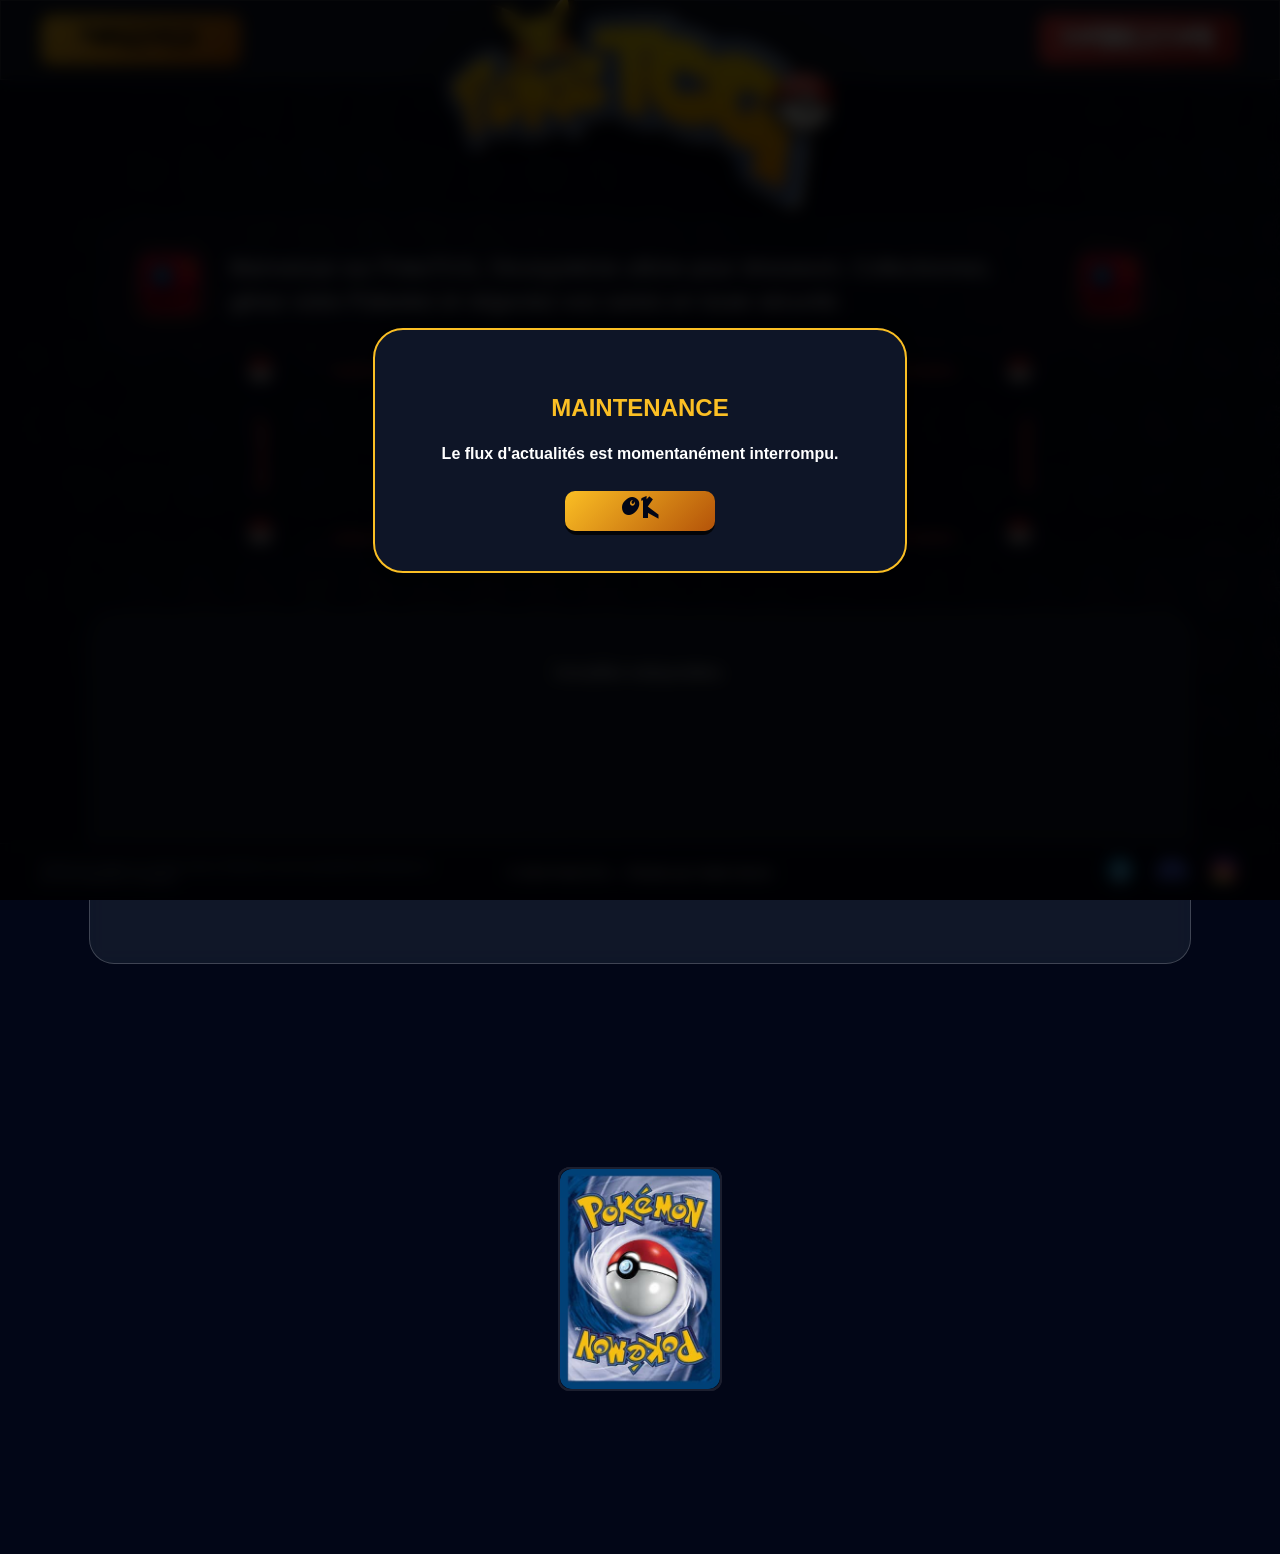
<file: webapp-service/index.html>
<!DOCTYPE html>
<html lang="fr">
<head>
    <meta charset="UTF-8">
    <title>PokeTCG - Accueil</title>
    <link rel="stylesheet" href="css/common.css">
    <link rel="stylesheet" href="css/home.css">
    <!-- Icônes pour le footer -->
    <link rel="stylesheet" href="https://cdnjs.cloudflare.com/ajax/libs/font-awesome/6.0.0/css/all.min.css">
</head>
<body>

<header class="glass">
    <!-- J'ajoute le lien vers la page Pokedex (dans le dossier pages) -->
    <button class="btn-3d btn-yellow" onclick="window.location.href='pages/pokedexmondial.html'">
        <div class="button-outer">
            <div class="button-inner">
                <span>POKEDEX</span>
            </div>
        </div>
    </button>
    <!--  Logo -->
    <div class="header-logo" >
        <img src="assets/logo.png" alt="Logo PokeTCG">
    </div>
    <!-- J'ajoute le lien vers la page de Connexion -->
    <button class="btn-3d btn-red" onclick="window.location.href='pages/login.html'">
        <div class="button-outer">
            <div class="button-inner">
                <span>CONNEXION</span>
            </div>
        </div>
    </button>
</header>

<main>

    <!-- Mon cadre de bienvenue encadré par les icônes Pokédex -->
    <div class="welcome-box glass">
        <img src="assets/pokedex-icon.png" alt="icon" class="side-icon">
        <p>
            Bienvenue sur PokeTCG, l'écosystème ultime pour dresseurs.
            Collectionnez, gérez votre Pokedex et négociez vos cartes en toute sécurité.
        </p>
        <img src="assets/pokedex-icon.png" alt="icon" class="side-icon">
    </div>

    <!-- Ma capsule de titre News -->
    <div class="cyber-title-container">
        <div class="cyber-title">
            <h2 class="title-text">Actualités</h2>
            <div class="clip"></div>
            <div class="corner top-left"></div>
            <div class="corner top-right"></div>
            <div class="corner bottom-left"></div>
            <div class="corner bottom-right"></div>
        </div>
    </div>

    <!-- LE BAC À NEWS avec Scroll interne -->
    <!-- J'ajoute l'ID news-list pour que mon JavaScript puisse remplir cette zone automatiquement -->
    <div class="news-container glass">
        <div id="news-list" class="news-scroll-view">
            <!-- Le contenu ici sera généré par js/app.js à partir de MongoDB -->
            <p style="text-align: center; padding: 20px;">Chargement des actualités...</p>
        </div>
    </div>

    <!-- ANIMATION 3D : DECK TOURNANT (Rigueur Habib) -->
    <div class="separator-box">
        <div class="wrap_card">
            <!-- Carte 1 -->
            <div class="card">
                <img src="assets/cards-back-2.jpg" alt="Pokemon Card Back" class="card-img-3d">
            </div>
            <!-- Carte 2 -->
            <div class="card">
                <img src="assets/cards-back-2.jpg" alt="Pokemon Card Back" class="card-img-3d">
            </div>
            <!-- Carte 3 -->
            <div class="card">
                <img src="assets/cards-back-2.jpg" alt="Pokemon Card Back" class="card-img-3d">
            </div>

        </div>
    </div>


</main>

<!-- MON FOOTER (Bas de page) -->
<footer>
    <!-- Zone Gauche : Mentions légales -->
    <div class="footer-left">
        Toutes les images et contenus liés à Pokémon sont la propriété de Nintendo et de The Pokémon Company.
    </div>

    <!-- Zone Centre : Copyright (Sera bien au milieu) -->
    <div class="footer-center">
        © 2024 PokeTCG — Réalisé par Habib Akerim
    </div>

    <!-- Zone Droite : Tes nouveaux logos colorés -->
    <div class="footer-right">
        <a href="#"><img src="assets/fb-icon.png" alt="Facebook"></a>
        <a href="#"><img src="assets/discord-icon.png" alt="Discord"></a>
        <a href="#"><img src="assets/insta-icon.png" alt="Instagram"></a>
    </div>
</footer>

<!-- MA LOGIQUE JAVASCRIPT : J'appelle mon script ici pour qu'il s'exécute après le chargement du HTML -->
<script src="js/ui-utils.js"></script>
<script src="js/app.js"></script>

<!-- MODALE INTERACTIVE POKE-UI (Alertes & Confirmations) -->
<div id="poke-modal-container" class="modal" style="z-index: 9999; display: none;">
    <div class="modal-content glass" style="width: 450px; text-align: center; border: 2px solid var(--poke-yellow); position: relative;">
        <h3 id="poke-modal-title" class="pokemon-font-hollow" style="color: var(--poke-yellow); font-size: 1.5rem; margin-bottom: 20px;">LIGUE POKÉMON</h3>
        <p id="poke-modal-message" style="color: white; margin-bottom: 25px; line-height: 1.5; font-weight: bold;"></p>

        <div style="display: flex; justify-content: center; gap: 20px;">
            <!-- Bouton Annuler (Caché par défaut) -->
            <button id="poke-modal-cancel" class="btn-3d btn-red" style="width: 150px; height: 40px; display: none;">
                <div class="button-outer"><div class="button-inner"><span>ANNULER</span></div></div>
            </button>

            <!-- Bouton OK / Confirmer -->
            <button id="poke-modal-ok" class="btn-3d btn-yellow" style="width: 150px; height: 40px;">
                <div class="button-outer"><div class="button-inner"><span id="poke-modal-ok-text">OK</span></div></div>
            </button>
        </div>
    </div>
</div>

</body>
</html>
</file>
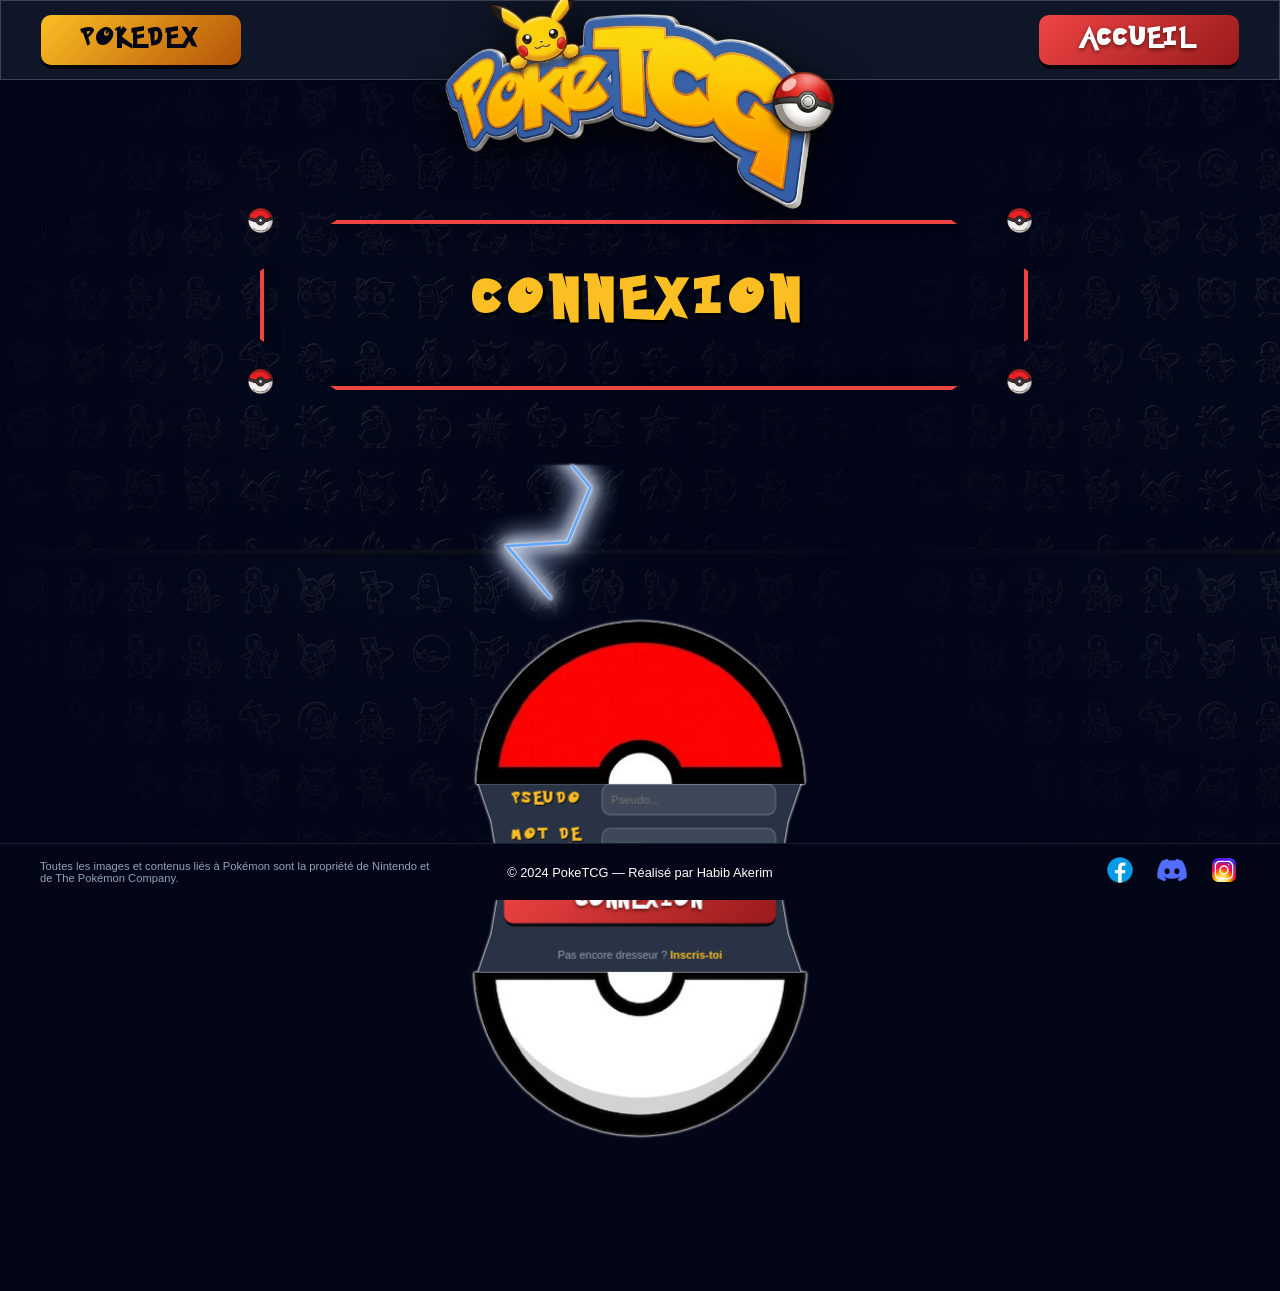
<file: webapp-service/pages/dashboardadmin.html>
<!DOCTYPE html>
<html lang="fr">
<head>
    <meta charset="UTF-8">
    <title>PokeTCG - Console d'Administration</title>
    <link rel="stylesheet" href="../css/common.css">
    <link rel="stylesheet" href="../css/dashboardadmin.css">
    <link rel="stylesheet" href="https://cdnjs.cloudflare.com/ajax/libs/font-awesome/6.0.0/css/all.min.css">
</head>
<body>

<!-- 1. HEADER ADMIN ÉLITE -->
<header class="glass admin-header">
    <button class="burger-btn" id="admin-burger">
        <i class="fas fa-tools"></i>
    </button>
    <div class="header-logo">
        <img src="../assets/logo.png" alt="Logo">
        <span class="admin-badge">ADMIN</span>
    </div>
    <div class="admin-profile">
        <span id="admin-name">Maître Admin</span>
        <button class="logout-btn" title="Déconnexion" onclick="logoutAdmin()"><i class="fas fa-power-off"></i></button>
    </div>
</header>

<!-- 2. MENU DE CONTRÔLE DE LA LIGUE -->
<nav class="side-drawer glass" id="admin-drawer">
    <div class="drawer-header">
        <span>Contrôle Ligue</span>
        <button id="close-admin-drawer">&times;</button>
    </div>
    <div class="drawer-links">
        <!-- 1. VUE D'ENSEMBLE -->
        <a href="#" class="admin-nav-link btn-3d btn-yellow active" data-target="admin-view-home">
            <div class="button-outer">
                <div class="button-inner">
                    <span>Vue d'ensemble</span>
                </div>
            </div>
        </a>

        <!-- 2. GESTION DRESSEURS -->
        <a href="#" class="admin-nav-link btn-3d btn-yellow" data-target="admin-view-users">
            <div class="button-outer">
                <div class="button-inner">
                    <span>Gestion Dresseurs</span>
                </div>
            </div>
        </a>

        <!-- 3. MODÉRATION MARCHÉ -->
        <a href="#" class="admin-nav-link btn-3d btn-yellow" data-target="admin-view-market">
            <div class="button-outer">
                <div class="button-inner">
                    <span>Modération Marché</span>
                </div>
            </div>
        </a>

        <!-- 4. NEWS & FORUM -->
        <a href="#" class="admin-nav-link btn-3d btn-yellow" data-target="admin-view-social">
            <div class="button-outer">
                <div class="button-inner">
                    <span>News & Forum</span>
                </div>
            </div>
        </a>

        <!-- 5. AUDIT FINTECH -->
        <a href="#" class="admin-nav-link btn-3d btn-yellow" data-target="admin-view-wallet">
            <div class="button-outer">
                <div class="button-inner">
                    <span>Audit Fintech</span>
                </div>
            </div>
        </a>

        <hr style="border: 0.5px solid rgba(255,255,255,0.1); margin: 15px 0;">

        <!-- 6. SWITCH VERS MODE DRESSEUR -->
        <a href="dashboarddresseur.html" class="btn-3d btn-yellow" style="width: 100%;">
            <div class="button-outer">
                <div class="button-inner">
                    <span>Mode Dresseur</span>
                </div>
            </div>
        </a>
    </div>
</nav>

<!-- 3. ZONE DE COMMANDEMENT (MAIN CONTENT) -->
<main class="content-full">

    <!-- SECTION 1 : STATISTIQUES GLOBALES -->
    <section id="admin-view-home" class="admin-dashboard-view active">
        <div class="cyber-title-container">
            <div class="cyber-title">
                <h2 class="title-text">Statistiques Globales</h2>
                <div class="clip"></div>
                <div class="corner top-left"></div>
                <div class="corner top-right"></div>
                <div class="corner bottom-left"></div>
                <div class="corner bottom-right"></div>
            </div>
        </div>
        <div class="stats-grid">
            <div class="stat-card glass">
                <label>Dresseurs Inscrits</label>
                <p id="stat-total-users">0</p>
            </div>
            <div class="stat-card glass">
                <label>Crédits en Circulation</label>
                <p id="stat-total-credits">0.00 PC</p>
            </div>
            <div class="stat-card glass">
                <label>Total en Séquestre</label>
                <p id="stat-total-escrow">0.00 PC</p>
            </div>
        </div>
    </section>

    <!-- SECTION 2 : GESTION DES UTILISATEURS (Identity 8081) -->
    <section id="admin-view-users" class="admin-dashboard-view">
        <div class="cyber-title-container">
            <div class="cyber-title">
                <h2 class="title-text">Base des Dresseurs</h2>
                <div class="clip"></div>
                <div class="corner top-left"></div>
                <div class="corner top-right"></div>
                <div class="corner bottom-left"></div>
                <div class="corner bottom-right"></div>
            </div>
        </div>
        <div class="admin-table-container glass">
            <table id="users-table">
                <thead>
                <tr>
                    <th>ID</th>
                    <th>Pseudo</th>
                    <th>Email</th>
                    <th>Rôle</th>
                    <th>Actions</th>
                </tr>
                </thead>
                <tbody id="users-list-body">
                <!-- Rempli par admin-users.js -->
                </tbody>
            </table>
        </div>
    </section>

    <!-- SECTION 3 : MODÉRATION MARCHÉ (Marketplace 8085) -->
    <section id="admin-view-market" class="admin-dashboard-view">
        <div class="cyber-title-container">
            <div class="cyber-title">
                <h2 class="title-text">Contrôle du Marché</h2>
                <div class="clip"></div>
                <div class="corner top-left"></div>
                <div class="corner top-right"></div>
                <div class="corner bottom-left"></div>
                <div class="corner bottom-right"></div>
            </div>
        </div>
        <div id="admin-market-list" class="admin-table-container glass">
            <!-- On peut lister ici toutes les annonces suspectes -->
            <p style="color:var(--text-muted)">Chargement des annonces mondiales...</p>
        </div>
    </section>

    <!-- SECTION 4 : COMMUNICATION LIGUE -->
    <section id="admin-view-social" class="admin-dashboard-view">
        <div class="cyber-title-container">
            <div class="cyber-title">
                <h2 class="title-text">Communication Ligue</h2>
                <div class="clip"></div>
                <div class="corner top-left"></div>
                <div class="corner top-right"></div>
                <div class="corner bottom-left"></div>
                <div class="corner bottom-right"></div>
            </div>
        </div>

        <div class="admin-social-grid">

            <!-- COLONNE GAUCHE : LE FORMULAIRE (DÉDIÉ) -->
            <div class="news-form-box glass">
                <h3><i class="fas fa-plus-circle"></i> Créer une News</h3>

                <label class="small-label">Titre de l'actualité</label>
                <input type="text" id="news-title" class="glass-input" placeholder="Titre...">

                <label class="small-label">Lien de l'image (URL)</label>
                <input type="text" id="news-image" class="glass-input" placeholder="Lien .jpg / .png">

                <label class="small-label">Lien de l'article (URL)</label>
                <input type="text" id="news-link" class="glass-input" placeholder="Lien vers l'article complet">

                <label class="small-label">Résumé du message</label>
                <textarea id="news-content" class="glass-input" placeholder="Résumé..." style="height:100px; resize:none;"></textarea>

                <button class="btn-3d btn-red btn-diffuser" onclick="adminPublishNews()">
                    <div class="button-outer">
                        <div class="button-inner">
                            <span>DIFFUSER L'ACTUALITÉ</span>
                        </div>
                    </div>
                </button>
            </div>

            <!-- COLONNE DROITE : LA GESTION (NEWS + FORUM) -->
            <div class="admin-management-column">

                <!-- Bloc News Publiées -->
                <div class="forum-mod-box glass" style="margin-bottom: 25px;">
                    <h3><i class="fas fa-list"></i> News en ligne</h3>
                    <div id="admin-news-list" class="admin-scroll-list">
                        <!-- Rempli par admin-social.js -->
                    </div>
                </div>

                <!-- Bloc Modération Forum -->
                <div class="forum-mod-box glass">
                    <h3><i class="fas fa-comments"></i> Modération Forum</h3>
                    <div id="admin-forum-list" class="admin-scroll-list">
                        <!-- Rempli par admin-social.js -->
                    </div>
                </div>

            </div>
        </div>
    </section>

    <!--  SECTION 5 : AUDIT FINTECH (Wallet 8082) - NOUVEAUTÉ  -->
    <section id="admin-view-wallet" class="admin-dashboard-view">
        <div class="cyber-title-container">
            <div class="cyber-title">
                <h2 class="title-text">Audit Financier</h2>
                <div class="clip"></div>
                <div class="corner top-left"></div>
                <div class="corner top-right"></div>
                <div class="corner bottom-left"></div>
                <div class="corner bottom-right"></div>
            </div>
        </div>
        <div class="admin-table-container glass">
            <h3>Santé du système</h3>
            <p style="color:var(--text-muted); margin-bottom:20px;">Surveillance des flux de Poké-Crédits (PC) en temps réel.</p>
            <div id="admin-wallet-audit-content">
                <!-- Rempli par admin-wallet.js -->
                <p>Analyse des portefeuilles en cours...</p>
            </div>
        </div>
    </section>

</main>

<footer>
    <div class="footer-center">© 2024 PokeTCG Admin — Console réservée au Maître de la Ligue</div>
</footer>

<!-- CHARGEMENT DES MODULES JS (Ordre de Rigueur) -->
<script src="../js/ui-utils.js"></script>
<script src="../js/admin/admin-main.js"></script>
<script src="../js/admin/admin-users.js"></script>
<script src="../js/admin/admin-market.js"></script>
<script src="../js/admin/admin-social.js"></script>
<script src="../js/admin/admin-wallet.js"></script>

<!-- MODALE INTERACTIVE POKE-UI (Alertes & Confirmations) -->
<div id="poke-modal-container" class="modal" style="z-index: 9999; display: none;">
    <div class="modal-content glass" style="width: 450px; text-align: center; border: 2px solid var(--poke-yellow); position: relative;">
        <h3 id="poke-modal-title" class="pokemon-font-hollow" style="color: var(--poke-yellow); font-size: 1.5rem; margin-bottom: 20px;">LIGUE POKÉMON</h3>
        <p id="poke-modal-message" style="color: white; margin-bottom: 25px; line-height: 1.5; font-weight: bold;"></p>

        <div style="display: flex; justify-content: center; gap: 20px;">
            <!-- Bouton Annuler (Caché par défaut) -->
            <button id="poke-modal-cancel" class="btn-3d btn-red" style="width: 150px; height: 40px; display: none;">
                <div class="button-outer"><div class="button-inner"><span>ANNULER</span></div></div>
            </button>

            <!-- Bouton OK / Confirmer -->
            <button id="poke-modal-ok" class="btn-3d btn-yellow" style="width: 150px; height: 40px;">
                <div class="button-outer"><div class="button-inner"><span id="poke-modal-ok-text">OK</span></div></div>
            </button>
        </div>
    </div>
</div>

</body>
</html>
</file>
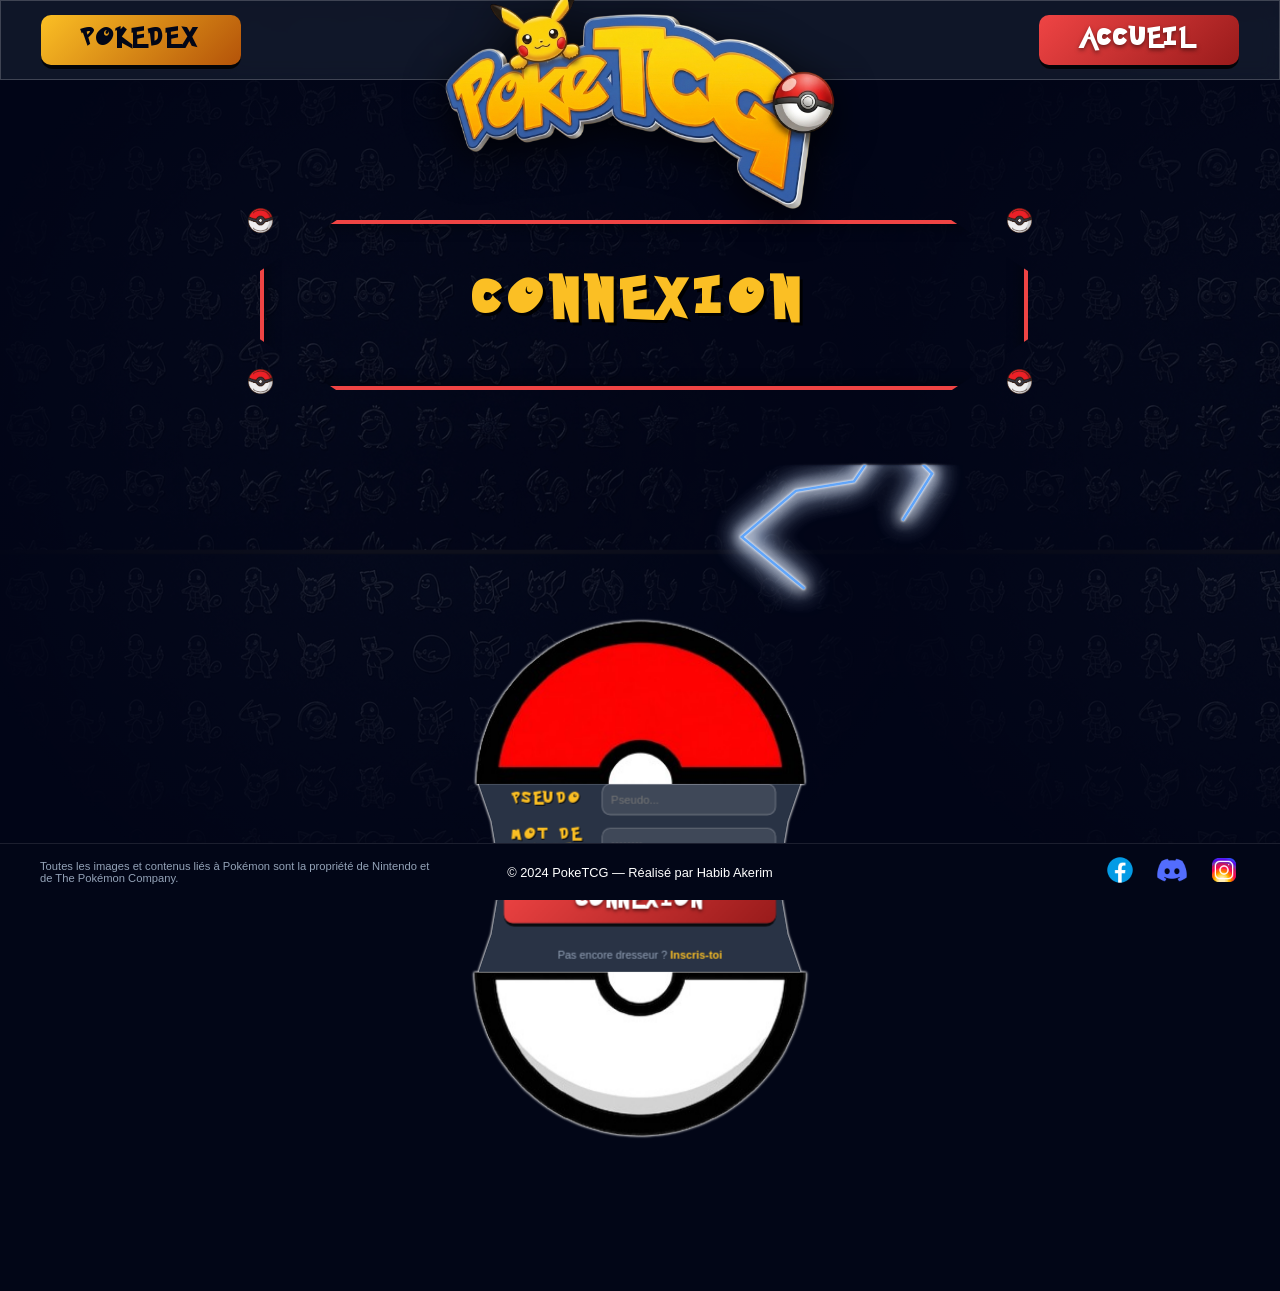
<file: webapp-service/pages/dashboarddresseur.html>
<!DOCTYPE html>
<html lang="fr">
<head>
    <meta charset="UTF-8">
    <title>PokeTCG - Dashboard Dresseur</title>
    <link rel="stylesheet" href="../css/common.css">
    <link rel="stylesheet" href="../css/dashboarddresseur.css">
    <link rel="stylesheet" href="../css/pokedexmondial.css">
    <link rel="stylesheet" href="https://cdnjs.cloudflare.com/ajax/libs/font-awesome/6.0.0/css/all.min.css">
</head>
<body>

<!-- 1. MON HEADER ÉLITE (BURGER + LOGO + WALLET) -->
<header class="glass">
    <button class="burger-btn" id="burger-toggle">
        <i class="fas fa-bars"></i>
    </button>

    <div class="header-logo connected">
        <img src="../assets/logo.png" alt="Logo">
    </div>

    <div class="wallet-capsule" id="wallet-trigger">
        <i class="fas fa-coins"></i>
        <span id="user-balance-header">0.00 PC</span>
        <button class="add-funds-btn btn-3d btn-yellow" onclick="openRechargeModal()" style="width: 40px; height: 40px; padding: 0;">
            <div class="button-outer">
                <div class="button-inner" style="padding: 0; height: 40px;">
                    <span style="font-family: Arial; font-weight: bold; font-size: 20px;">+</span>
                </div>
            </div>
        </button>
    </div>
</header>

<!-- 2. MON MENU TIROIR (SIDE DRAWER) -->
<nav class="side-drawer glass" id="side-drawer">
    <div class="drawer-header">
        <span>Menu Dresseur</span>
        <button id="close-drawer">&times;</button>
    </div>

    <div class="drawer-links">
        <a href="#" class="nav-link btn-3d btn-yellow active" data-target="view-home">
            <div class="button-outer"><div class="button-inner"><span>VUE D'ENSEMBLE</span></div></div>
        </a>
        <a href="#" class="nav-link btn-3d btn-yellow" data-target="view-pokedex">
            <div class="button-outer"><div class="button-inner"><span>POKEDEX MONDIAL</span></div></div>
        </a>
        <a href="#" class="nav-link btn-3d btn-yellow" data-target="view-collection">
            <div class="button-outer"><div class="button-inner"><span>MA COLLECTION</span></div></div>
        </a>
        <a href="#" class="nav-link btn-3d btn-yellow" data-target="view-wallet">
            <div class="button-outer"><div class="button-inner"><span>MON PORTEFEUILLE</span></div></div>
        </a>
        <a href="#" class="nav-link btn-3d btn-yellow" data-target="view-market">
            <div class="button-outer"><div class="button-inner"><span>MARCHÉ MONDIAL</span></div></div>
        </a>
        <a href="#" class="nav-link btn-3d btn-yellow" data-target="view-my-sales">
            <div class="button-outer"><div class="button-inner"><span>MES VENTES</span></div></div>
        </a>

        <hr style="border: 0.5px solid rgba(255,255,255,0.1); margin: 15px 0;">

        <a href="#" class="nav-link btn-3d btn-yellow" data-target="view-forum">
            <div class="button-outer"><div class="button-inner"><span>FORUM</span></div></div>
        </a>
        <a href="#" onclick="logout()" class="btn-3d btn-red" style="width: 100%;">
            <div class="button-outer"><div class="button-inner"><span>DÉCONNEXION</span></div></div>
        </a>
    </div>
</nav>

<!-- 3. ZONE DE CONTENU (SINGLE PAGE) -->
<main class="content-full">

    <!-- SECTION 1 : VUE D'ENSEMBLE (Home / Mon Profil) -->
    <section id="view-home" class="dashboard-view active">
        <div class="trainer-status-grid">
            <div class="trainer-card glass">
                <div class="card-header">
                    <div class="avatar-container" onclick="openAvatarModal()">
                        <img src="../assets/avatars/avatar1.png" id="current-avatar" alt="Avatar">
                        <div class="avatar-overlay"><i class="fas fa-sync-alt"></i></div>
                    </div>
                    <div class="header-info">
                        <h2 id="display-pseudo">Chargement...</h2>
                        <span class="role-badge">Dresseur de Johto</span>
                    </div>
                </div>

                <div class="card-body">
                    <div class="info-row">
                        <i class="fas fa-envelope"></i>
                        <div><label>Email</label><p id="display-email">...</p></div>
                    </div>
                    <div class="info-row">
                        <i class="fas fa-phone"></i>
                        <div><label>Téléphone</label><p id="display-phone">06 XX XX XX XX</p></div>
                    </div>
                    <div class="info-row">
                        <i class="fas fa-map-marker-alt"></i>
                        <div><label>Adresse de livraison</label><p id="display-address">...</p></div>
                    </div>
                    <button class="btn-3d btn-red" onclick="openEditModal()" style="width: 100%;">
                        <div class="button-outer">
                            <div class="button-inner">
                                <span><i class="fas fa-user-edit"></i> MODIFIER MON PROFIL</span>
                            </div>
                        </div>
                    </button>
                    <button class="btn-3d btn-red" onclick="supprimerMonCompte()" style="width: 100%; margin-top: 20px;">
                        <div class="button-outer">
                            <div class="button-inner">
                                <span><i class="fas fa-user-times"></i> SUPPRIMER MON COMPTE</span>
                            </div>
                        </div>
                    </button>
                </div>
            </div>

            <div class="stats-card glass">
                <h3><i class="fas fa-medal"></i> Progression</h3>
                <div class="level-section">
                    <div class="level-badge">
                        <span class="lv-text">LV.</span>
                        <span class="lv-number" id="trainer-level">1</span>
                    </div>
                    <div class="xp-container">
                        <div class="xp-info">
                            <span>Expérience Dresseur</span>
                            <span id="xp-text">0 / 1000 XP</span>
                        </div>
                        <div class="xp-bar-bg">
                            <div class="xp-fill" id="xp-fill-bar" style="width: 10%;"></div>
                        </div>
                    </div>
                </div>

                <div class="mini-stats-grid">
                    <div class="mini-stat">
                        <label>Collection</label>
                        <p id="total-cards-count">0 Cartes</p>
                    </div>
                    <div class="mini-stat">
                        <label>Valeur estimée</label>
                        <p id="total-collection-value" style="color: var(--poke-yellow);">0.00 PC</p>
                    </div>
                </div>
            </div>
        </div>
    </section>

    <!-- SECTION 2 : POKEDEX MONDIAL -->
    <section id="view-pokedex" class="dashboard-view">
        <div class="cyber-title-container">
            <div class="cyber-title">
                <h2 class="title-text">EXPLORATEUR MONDIAL</h2>
                <div class="clip"></div>
                <div class="corner top-left"></div>
                <div class="corner top-right"></div>
                <div class="corner bottom-left"></div>
                <div class="corner bottom-right"></div>
            </div>
        </div>
        <section id="search-zone" class="glass">
            <div class="search-box">
                <i class="fas fa-search"></i>
                <input type="text" id="search-name" placeholder="Chercher un Pokémon (ex: Dracaufeu)... puis Entrée">
            </div>
            <div class="filter-box">
                <label>Filtrer par extension :</label>
                <select id="extension-filter">
                    <option value="all">Toutes les extensions</option>
                </select>
            </div>
        </section>
        <div id="pokedex-grid" class="pokedex-grid"></div>
    </section>

    <!-- SECTION 3 : MA COLLECTION -->
    <section id="view-collection" class="dashboard-view">
        <div class="cyber-title-container">
            <div class="cyber-title">
                <h2 class="title-text">Ma Collection</h2>
                <div class="clip"></div>
                <div class="corner top-left"></div>
                <div class="corner top-right"></div>
                <div class="corner bottom-left"></div>
                <div class="corner bottom-right"></div>
            </div>
        </div>
        <div id="collection-grid" class="pokedex-grid"></div>
    </section>


    <!-- SECTION 4 : MON PORTEFEUILLE -->
    <section id="view-wallet" class="dashboard-view">
        <div class="cyber-title-container">
            <div class="cyber-title">
                <h2 class="title-text">MA BANQUE</h2>
                <div class="clip"></div>
                <div class="corner top-left"></div>
                <div class="corner top-right"></div>
                <div class="corner bottom-left"></div>
                <div class="corner bottom-right"></div>
            </div>
        </div>
        <div class="wallet-grid">
            <div class="wallet-card available glass">
                <div class="wallet-info">
                    <i class="fas fa-check-circle"></i>
                    <label>Solde Disponible</label>
                    <h2 id="wallet-available">0.00 PC</h2>
                </div>
                <p class="wallet-desc">Argent utilisable immédiatement.</p>
            </div>
            <div class="wallet-card locked glass">
                <div class="wallet-info">
                    <i class="fas fa-lock"></i>
                    <label>Fonds en Séquestre</label>
                    <h2 id="wallet-escrow">0.00 PC</h2>
                </div>
                <p class="wallet-desc">Argent bloqué en attente de validation.</p>
            </div>
        </div>

        <div class="recharge-box glass">
            <h3><i class="fas fa-shield-alt"></i> Paiement Sécurisé (Simulation)</h3>
            <p class="conversion-rate">Taux de change : 1.00 € = 1.00 PC</p>
            <div class="payment-container">
                <div class="credit-card-visual glass">
                    <div class="card-top"><div class="chip"></div><i class="fab fa-cc-visa"></i></div>
                    <div class="card-number-display">•••• •••• •••• ••••</div>
                    <div class="card-bottom"><div class="card-holder">NOM DU DRESSEUR</div><div class="card-expiry">MM/YY</div></div>
                </div>
                <div class="payment-form">
                    <div class="input-group"><label>Numéro de carte</label><input type="text" id="card-num" class="glass-input" placeholder="4530 •••• •••• ••••" maxlength="16"></div>
                    <div class="form-row">
                        <div class="input-group"><label>Expiration</label><input type="text" id="card-exp" class="glass-input" placeholder="MM/YY" maxlength="5"></div>
                        <div class="input-group"><label>CVV</label><input type="password" id="card-cvv" class="glass-input" placeholder="•••" maxlength="3"></div>
                    </div>
                    <div class="input-group"><label>Montant du dépôt (€)</label><input type="number" id="recharge-amount" class="glass-input" placeholder="0.00"></div>
                    <button class="btn-3d btn-red" style="width: 100%; margin-top: 10px;" onclick="rechargerCompte()">
                        <div class="button-outer">
                            <div class="button-inner">
                                <span>CONFIRMER LE PAIEMENT</span>
                            </div>
                        </div>
                    </button>
                </div>
            </div>
        </div>

        <!-- ZONE HISTORIQUE DES MOUVEMENTS (AUDIT FINANCIER) -->
        <div class="history-box glass" style="margin-top: 30px; padding: 30px; text-align: left;">
            <h3 style="color: var(--poke-yellow); font-size: 1.1rem; margin-bottom: 20px; display: flex; align-items: center; gap: 10px;">
                <i class="fas fa-file-invoice-dollar"></i> Journal des mouvements
            </h3>

            <!-- C'est ici que le JavaScript va injecter les lignes de transactions -->
            <div id="wallet-history-list">
                <p style="color: var(--text-muted); font-size: 0.8rem; text-align: center; padding: 20px;">
                    Aucune transaction enregistrée pour le moment.
                </p>
            </div>
        </div>
    </section>


    <!-- SECTION 5 : MARCHÉ MONDIAL -->
    <section id="view-market" class="dashboard-view">
        <div class="cyber-title-container">
            <div class="cyber-title">
                <h2 class="title-text">MARCHÉ MONDIAL</h2>
                <div class="clip"></div>
                <div class="corner top-left"></div>
                <div class="corner top-right"></div>
                <div class="corner bottom-left"></div>
                <div class="corner bottom-right"></div>
            </div>
        </div>
        <div class="market-filters glass">
            <div class="search-box">
                <i class="fas fa-search"></i>
                <input type="text" id="market-search" placeholder="Filtrer les annonces...">
            </div>
            <div class="sort-box">
                <label>Trier par :</label>
                <select id="market-sort">
                    <option value="recent">Plus récentes</option>
                    <option value="price-asc">Prix croissant</option>
                    <option value="price-desc">Prix décroissant</option>
                </select>
            </div>
        </div>
        <div id="market-grid" class="pokedex-grid"></div>
    </section>

    <!-- SECTION 6 - GESTION DES VENTES (NEW) -->
    <section id="view-my-sales" class="dashboard-view">
        <div class="cyber-title-container">
            <div class="cyber-title">
                <h2 class="title-text">GESTION DES VENTES</h2>
                <div class="clip"></div>
                <div class="corner top-left"></div>
                <div class="corner top-right"></div>
                <div class="corner bottom-left"></div>
                <div class="corner bottom-right"></div>
            </div>
        </div>
        <div id="my-sales-placeholder">
            <p style="text-align:center; padding:50px;">Ici vous pourrez gérer vos annonces, vos achats et confirmer vos réceptions.</p>
        </div>
    </section>

    <!-- SECTION 7 : FORUM COMMUNAUTAIRE (SPA VIEW) -->
    <section id="view-forum" class="dashboard-view">
        <div class="cyber-title-container">
            <div class="cyber-title">
                <h2 class="title-text">FORUM DES DRESSEURS</h2>
                <div class="clip"></div>
                <div class="corner top-left"></div>
                <div class="corner top-right"></div>
                <div class="corner bottom-left"></div>
                <div class="corner bottom-right"></div>
            </div>
        </div>

        <!-- Formulaire de post -->
        <div class="mgmt-section glass" style="margin-bottom: 30px; text-align: left; padding: 25px;">
            <h3 style="color: var(--poke-yellow); margin-bottom: 20px;"><i class="fas fa-comment-dots"></i> Créer une discussion</h3>

            <!-- J'utilise un conteneur flex vertical avec un gap pour un espacement parfait -->
            <div style="display: flex; flex-direction: column; gap: 15px;">
                <input type="text" id="forum-sujet" class="glass-input" placeholder="Titre de votre sujet...">

                <textarea id="forum-message" class="glass-input" placeholder="Votre message ici..." style="height: 100px; resize: none;"></textarea>

                <button class="btn-3d btn-red btn-forum" onclick="publierSurForum()" style="width: 100%;">
                    <div class="button-outer">
                        <div class="button-inner">
                            <span><i class="fas fa-paper-plane"></i> POSTER LE MESSAGE</span>
                        </div>
                    </div>
                </button>
            </div>
        </div>

        <!-- Flux des messages -->
        <div id="forum-feed">
            <p style="color: white;">Chargement des discussions...</p>
        </div>
    </section>

</main>

<footer>
    <div class="footer-left">Toutes les images sont la propriété de Nintendo.</div>
    <div class="footer-center">© 2024 PokeTCG — Réalisé par Habib Akerim</div>
    <div class="footer-right">
        <a href="#"><i class="fab fa-facebook"></i></a>
        <a href="#"><i class="fab fa-discord"></i></a>
        <a href="#"><i class="fab fa-instagram"></i></a>
    </div>
</footer>

<!-- 4. MES MODALES (FENÊTRES SURGISSANTES) -->

<div id="card-modal" class="modal">
    <span class="close-modal" onclick="document.getElementById('card-modal').style.display='none'">&times;</span>
    <img class="modal-content" id="img-zoom" alt="Pokémon Agrandis">
</div>

<div id="avatar-modal" class="modal">
    <div class="modal-content glass">
        <h3>Choisir mon profil</h3>
        <div class="avatar-picker" id="avatar-list"></div>
        <button class="btn-3d btn-yellow" style="width: 100%; margin-top: 20px;" onclick="closeAvatarModal()">
            <div class="button-outer">
                <div class="button-inner">
                    <span>FERMER</span>
                </div>
            </div>
        </button>
    </div>
</div>

<div id="add-card-modal" class="modal">
    <div class="modal-content glass">
        <h3>Capturer cette carte</h3>
        <div class="form-group">
            <label>État de conservation :</label>
            <select id="select-condition">
                <option value="Neuf">Neuf (Mint)</option>
                <option value="Excellent">Excellent</option>
                <option value="Usé">Usé (Played)</option>
            </select>
        </div>
        <div class="form-group">
            <label>Variante possédée :</label>
            <div class="version-selector">
                <button class="ver-btn" data-ver="Normal">Normal</button>
                <button class="ver-btn holo" data-ver="Holo">Holo</button>
                <button class="ver-btn reverse" data-ver="Reverse">Reverse</button>
            </div>
        </div>
        <button class="btn-3d btn-red" id="confirm-add" style="width: 100%; margin-top: 10px;">
            <div class="button-outer">
                <div class="button-inner">
                    <span>AJOUTER AU POKEDEX</span>
                </div>
            </div>
        </button>
    </div>
</div>

<div id="edit-profile-modal" class="modal">
    <div class="modal-content glass">
        <h3 class="pokemon-font-hollow">Modifier le profil</h3>
        <div class="edit-form">
            <div class="input-group"><label><i class="fas fa-home"></i> Adresse</label><input type="text" id="edit-address" class="glass-input"></div>
            <div class="input-group"><label><i class="fas fa-map-pin"></i> Code Postal</label><input type="text" id="edit-zip" class="glass-input"></div>
            <div class="input-group"><label><i class="fas fa-phone"></i> Téléphone</label><input type="text" id="edit-phone" class="glass-input"></div>
        </div>
        <div class="modal-buttons">
            <button class="btn-3d btn-yellow" onclick="closeEditModal()">
                <div class="button-outer"><div class="button-inner"><span>ANNULER</span></div></div>
            </button>
            <button class="btn-3d btn-red" onclick="sauvegarderProfil()">
                <div class="button-outer"><div class="button-inner"><span>ENREGISTRER</span></div></div>
            </button>
        </div>
    </div>
</div>

<div id="sell-card-modal" class="modal">
    <div class="modal-content glass">
        <h3 class="pokemon-font-hollow">Mettre en vente</h3>
        <div class="edit-form">
            <p id="sell-card-name" style="color: var(--poke-yellow); font-weight: bold; text-align: center;"></p>
            <div class="input-group">
                <label><i class="fas fa-coins"></i> Prix de vente (PC)</label>
                <input type="number" id="sell-price" class="glass-input" placeholder="Ex: 500.00">
            </div>
        </div>
        <div class="modal-buttons">
            <button class="btn-3d btn-yellow" onclick="closeSellModal()">
                <div class="button-outer">
                    <div class="button-inner">
                        <span>ANNULER</span>
                    </div>
                </div>
            </button>
            <button class="btn-3d btn-red" onclick="confirmerMiseEnVente()">
                <div class="button-outer">
                    <div class="button-inner">
                        <span>PUBLIER</span>
                    </div>
                </div>
            </button>
        </div>
    </div>
</div>

<!-- MODALE DE RECHARGE RAPIDE  -->
<div id="recharge-modal" class="modal">
    <div class="modal-content glass" style="width: 850px; max-width: 95%; position: relative;">
        <!-- 1. LA CROIX DE FERMETURE -->
        <span class="close-modal" onclick="closeRechargeModal()">&times;</span>

        <h3 class="pokemon-font-hollow" style="margin-bottom: 20px;">Recharge Rapide</h3>

        <div class="payment-container" style="gap: 30px;">
            <!-- La Carte Visuelle -->
            <div class="credit-card-visual glass">
                <div class="card-top"><div class="chip"></div><i class="fab fa-cc-visa"></i></div>
                <div class="card-number-display">•••• •••• •••• ••••</div>
                <div class="card-bottom">
                    <div id="modal-card-holder">NOM DU DRESSEUR</div>
                    <div class="card-expiry">MM/YY</div>
                </div>
            </div>

            <!-- Le Formulaire -->
            <div class="payment-form">
                <div class="input-group"><label>Numéro de carte</label><input type="text" id="modal-card-num" class="glass-input" placeholder="4530 •••• •••• ••••"></div>
                <div class="form-row">
                    <div class="input-group"><label>Expiration</label><input type="text" id="modal-card-exp" class="glass-input" placeholder="MM/YY"></div>
                    <div class="input-group"><label>CVV</label><input type="password" id="modal-card-cvv" class="glass-input" placeholder="•••"></div>
                </div>
                <div class="input-group"><label>Montant du dépôt (€)</label><input type="number" id="modal-recharge-amount" class="glass-input" placeholder="0.00"></div>

                <!-- 2. LE BOUTON LARGE "MA BANQUE" -->
                <button class="btn-3d btn-red" style="width: 100%; margin-top: 20px;" onclick="rechargerCompteModal()">
                    <div class="button-outer">
                        <div class="button-inner">
                            <span>CONFIRMER LE PAIEMENT</span>
                        </div>
                    </div>
                </button>
            </div>
        </div>
    </div>
</div>

<!-- CHARGEMENT MODULAIRE DU DASHBOARD  -->
<script src="../js/ui-utils.js"></script>
<script src="../js/dresseur/dresseur-main.js"></script>
<script src="../js/dresseur/dresseur-pokedex.js"></script>
<script src="../js/dresseur/dresseur-collection.js"></script>
<script src="../js/dresseur/dresseur-wallet.js"></script>
<script src="../js/dresseur/dresseur-market.js"></script>
<script src="../js/dresseur/dresseur-social.js"></script>

<!-- MODALE INTERACTIVE POKE-UI (Alertes & Confirmations) -->
<div id="poke-modal-container" class="modal" style="z-index: 9999; display: none;">
    <div class="modal-content glass" style="width: 450px; text-align: center; border: 2px solid var(--poke-yellow); position: relative;">
        <h3 id="poke-modal-title" class="pokemon-font-hollow" style="color: var(--poke-yellow); font-size: 1.5rem; margin-bottom: 20px;">LIGUE POKÉMON</h3>
        <p id="poke-modal-message" style="color: white; margin-bottom: 25px; line-height: 1.5; font-weight: bold;"></p>

        <div style="display: flex; justify-content: center; gap: 20px;">
            <!-- Bouton Annuler (Caché par défaut) -->
            <button id="poke-modal-cancel" class="btn-3d btn-red" style="width: 150px; height: 40px; display: none;">
                <div class="button-outer"><div class="button-inner"><span>ANNULER</span></div></div>
            </button>

            <!-- Bouton OK / Confirmer -->
            <button id="poke-modal-ok" class="btn-3d btn-yellow" style="width: 150px; height: 40px;">
                <div class="button-outer"><div class="button-inner"><span id="poke-modal-ok-text">OK</span></div></div>
            </button>
        </div>
    </div>
</div>

</body>
</html>
</file>
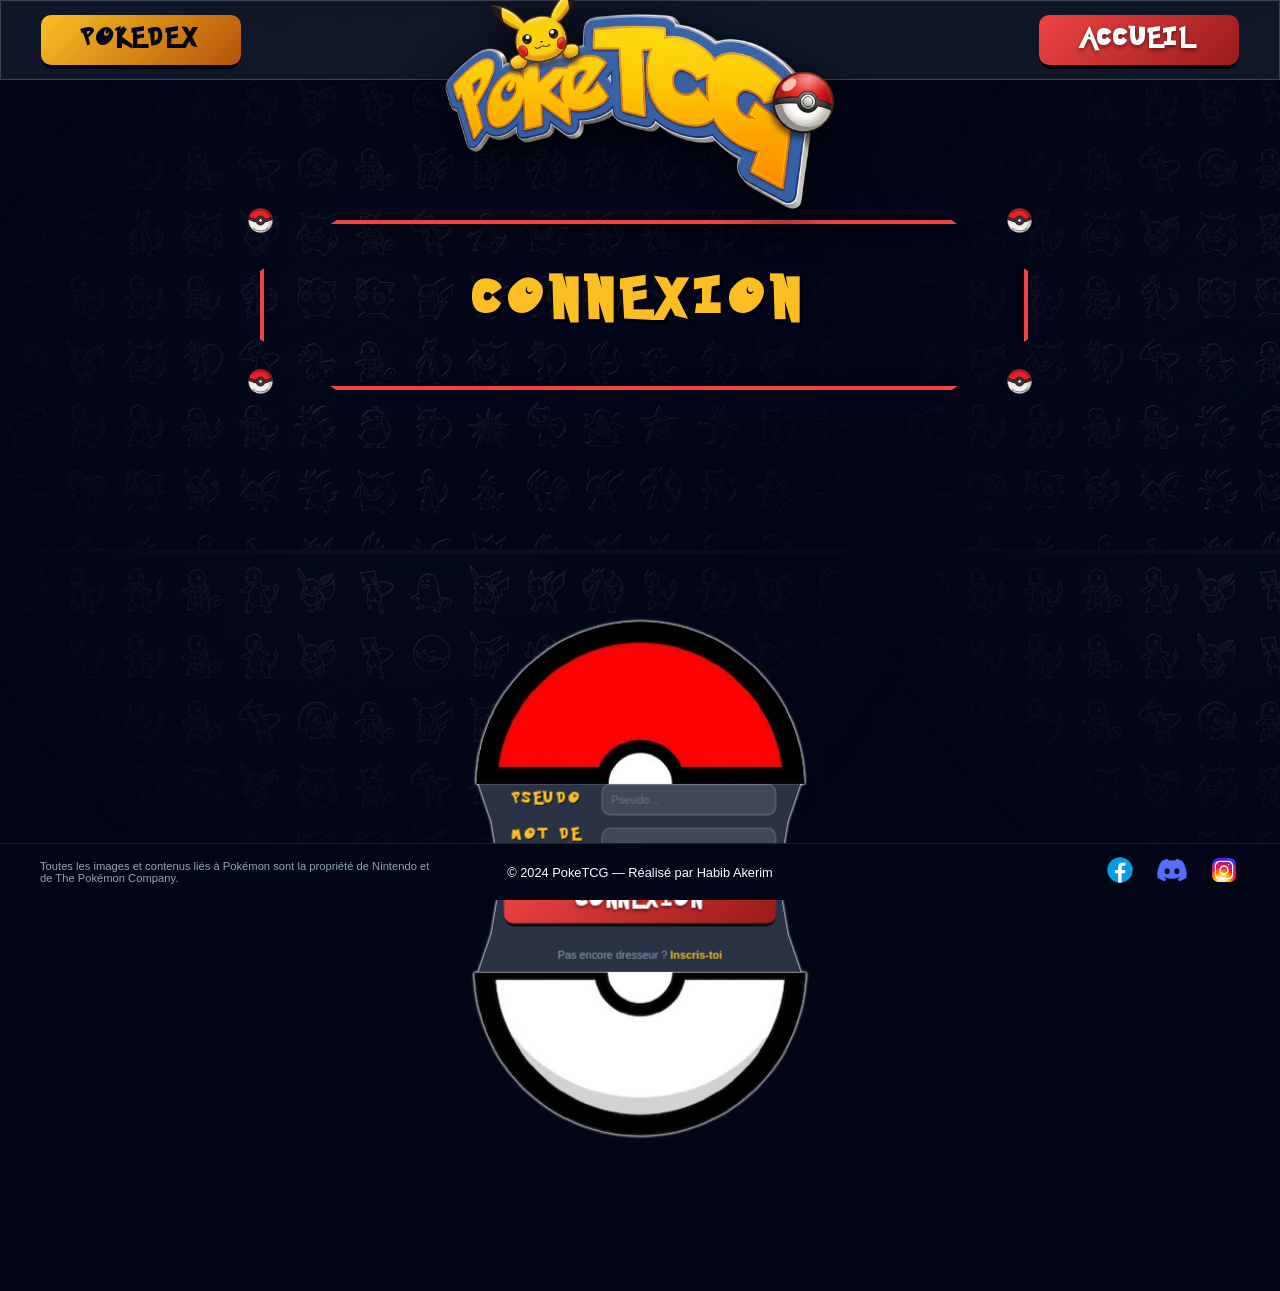
<file: webapp-service/pages/login.html>
<!DOCTYPE html>
<html lang="fr">
<head>
    <meta charset="UTF-8">
    <title>PokeTCG - Connexion</title>
    <!-- Je lie scrupuleusement les CSS en remontant d'un dossier -->
    <link rel="stylesheet" href="../css/common.css">
    <!-- J'utilise home.css pour garder le placement du logo et du footer identiques -->
    <link rel="stylesheet" href="../css/home.css">
    <!-- J'ajoute login.css uniquement pour la pokéball -->
    <link rel="stylesheet" href="../css/login.css">
    <link rel="stylesheet" href="https://cdnjs.cloudflare.com/ajax/libs/font-awesome/6.0.0/css/all.min.css">
</head>
<body>

<header class="glass">
    <!-- Bouton Pokedex à gauche -->
    <button class="btn-3d btn-yellow" onclick="window.location.href='pokedexmondial.html'">
        <div class="button-outer">
            <div class="button-inner">
                <span>POKEDEX</span>
            </div>
        </div>
    </button>

    <div class="header-logo">
        <img src="../assets/logo.png" alt="Logo"> <!-- Utilise assets/logo.png pour l'accueil -->
    </div>

    <!-- Bouton Accueil à droite (remplace Connexion) -->
    <button class="btn-3d btn-red" onclick="window.location.href='../index.html'">
        <div class="button-outer">
            <div class="button-inner">
                <span>ACCUEIL</span>
            </div>
        </div>
    </button>
</header>

<main>

    <!-- Titre de la page (Capsule comme sur Figma) -->
    <div class="cyber-title-container">
        <div class="cyber-title">
            <h2 class="title-text">CONNEXION</h2>
            <div class="clip"></div>
            <div class="corner top-left"></div>
            <div class="corner top-right"></div>
            <div class="corner bottom-left"></div>
            <div class="corner bottom-right"></div>
        </div>
    </div>

    <!-- LE FORMULAIRE POKÉBALL -->
    <div class="pokeball-container">
        <img src="../assets/pokeball-top.png" alt="top" class="pb-img">

        <div class="login-form">
            <div class="field">
                <label>PSEUDO</label>
                <input type="text" id="username" placeholder="Pseudo...">
            </div>
            <div class="field">
                <label>MOT DE PASSE</label>
                <input type="password" id="password" placeholder="••••••••">
            </div>
            <button class="btn-3d btn-red" id="login-btn" style="width: 100%; margin-top: 10px;">
                <div class="button-outer">
                    <div class="button-inner">
                        <span>Connexion</span>
                    </div>
                </div>
            </button>
            <p class="auth-switch">
                Pas encore dresseur ? <a href="register.html" style="color: var(--poke-yellow);">Inscris-toi</a>
            </p>
        </div>

        <img src="../assets/pokeball-bottom.png" alt="bottom" class="pb-img">
    </div>
</main>

<footer>
    <div class="footer-left">Toutes les images et contenus liés à Pokémon sont la propriété de Nintendo et de The Pokémon Company.</div>
    <div class="footer-center">© 2024 PokeTCG — Réalisé par Habib Akerim</div>
    <div class="footer-right">
        <a href="#"><img src="../assets/fb-icon.png" alt="Facebook"></a>
        <a href="#"><img src="../assets/discord-icon.png" alt="Discord"></a>
        <a href="#"><img src="../assets/insta-icon.png" alt="Instagram"></a>
    </div>
</footer>

<script src="../js/ui-utils.js"></script>
<script src="../js/login.js"></script>
<script src="../js/effects.js"></script>

<!-- MODALE INTERACTIVE POKE-UI (Alertes & Confirmations) -->
<div id="poke-modal-container" class="modal" style="z-index: 9999; display: none;">
    <div class="modal-content glass" style="width: 450px; text-align: center; border: 2px solid var(--poke-yellow); position: relative;">
        <h3 id="poke-modal-title" class="pokemon-font-hollow" style="color: var(--poke-yellow); font-size: 1.5rem; margin-bottom: 20px;">LIGUE POKÉMON</h3>
        <p id="poke-modal-message" style="color: white; margin-bottom: 25px; line-height: 1.5; font-weight: bold;"></p>

        <div style="display: flex; justify-content: center; gap: 20px;">
            <!-- Bouton Annuler (Caché par défaut) -->
            <button id="poke-modal-cancel" class="btn-3d btn-red" style="width: 150px; height: 40px; display: none;">
                <div class="button-outer"><div class="button-inner"><span>ANNULER</span></div></div>
            </button>

            <!-- Bouton OK / Confirmer -->
            <button id="poke-modal-ok" class="btn-3d btn-yellow" style="width: 150px; height: 40px;">
                <div class="button-outer"><div class="button-inner"><span id="poke-modal-ok-text">OK</span></div></div>
            </button>
        </div>
    </div>
</div>

</body>
</html>
</file>
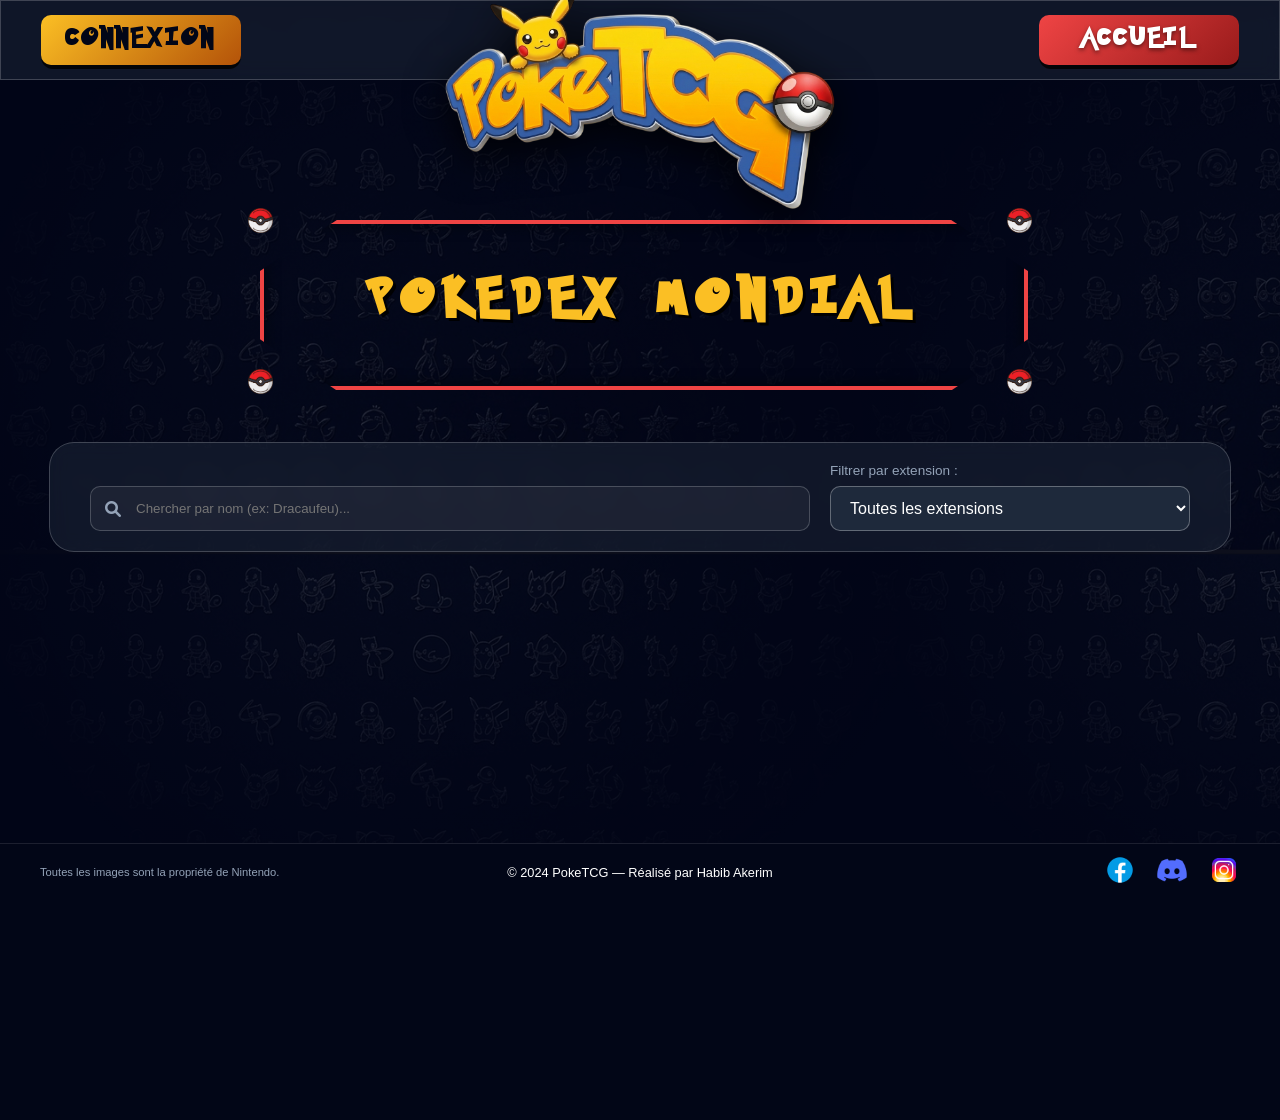
<file: webapp-service/pages/pokedexmondial.html>
<!DOCTYPE html>
<html lang="fr">
<head>
    <meta charset="UTF-8">
    <title>PokeTCG - Pokedex Mondial</title>
    <link rel="stylesheet" href="../css/common.css">
    <link rel="stylesheet" href="../css/pokedexmondial.css">
    <link rel="stylesheet" href="https://cdnjs.cloudflare.com/ajax/libs/font-awesome/6.0.0/css/all.min.css">
</head>
<body>

<header class="glass">
    <button class="btn-3d btn-yellow" onclick="window.location.href='login.html'">
        <div class="button-outer">
            <div class="button-inner">
                <span>CONNEXION</span>
            </div>
        </div>
    </button>
    <div class="header-logo">
        <img src="../assets/logo.png" alt="Logo">
    </div>
    <button class="btn-3d btn-red" onclick="window.location.href='../index.html'">
        <div class="button-outer">
            <div class="button-inner">
                <span>ACCUEIL</span>
            </div>
        </div>
    </button>
</header>

<main>
    <div class="cyber-title-container">
        <div class="cyber-title">
            <h2 class="title-text">Pokedex Mondial</h2>
            <div class="clip"></div>
            <div class="corner top-left"></div>
            <div class="corner top-right"></div>
            <div class="corner bottom-left"></div>
            <div class="corner bottom-right"></div>
        </div>
    </div>

    <!-- ZONE DE RECHERCHE AVANCÉE -->
    <section id="search-zone" class="glass">
        <div class="search-box">
            <i class="fas fa-search"></i>
            <input type="text" id="search-name" placeholder="Chercher par nom (ex: Dracaufeu)...">
        </div>

        <div class="filter-box">
            <label>Filtrer par extension :</label>
            <select id="extension-filter">
                <option value="all">Toutes les extensions</option>
                <!-- Les options seront ajoutées par le JavaScript -->
            </select>
        </div>
    </section>

    <!-- GRILLE DE CARTES -->
    <div id="pokedex-grid">
        <!-- Rempli par js/pokedexmondial.js -->
    </div>
</main>

<footer>
    <div class="footer-left">Toutes les images sont la propriété de Nintendo.</div>
    <div class="footer-center">© 2024 PokeTCG — Réalisé par Habib Akerim</div>
    <div class="footer-right">
        <a href="#"><img src="../assets/fb-icon.png" alt="FB"></a>
        <a href="#"><img src="../assets/discord-icon.png" alt="Discord"></a>
        <a href="#"><img src="../assets/insta-icon.png" alt="IG"></a>
    </div>
</footer>

<script src="../js/pokedexmondial.js"></script>
<!-- MA MODALE POUR AGRANDIR LA CARTE -->
<div id="card-modal" class="modal">
    <span class="close-modal">&times;</span>
    <img class="modal-content" id="img-zoom">
</div>
</body>
</html>
</file>
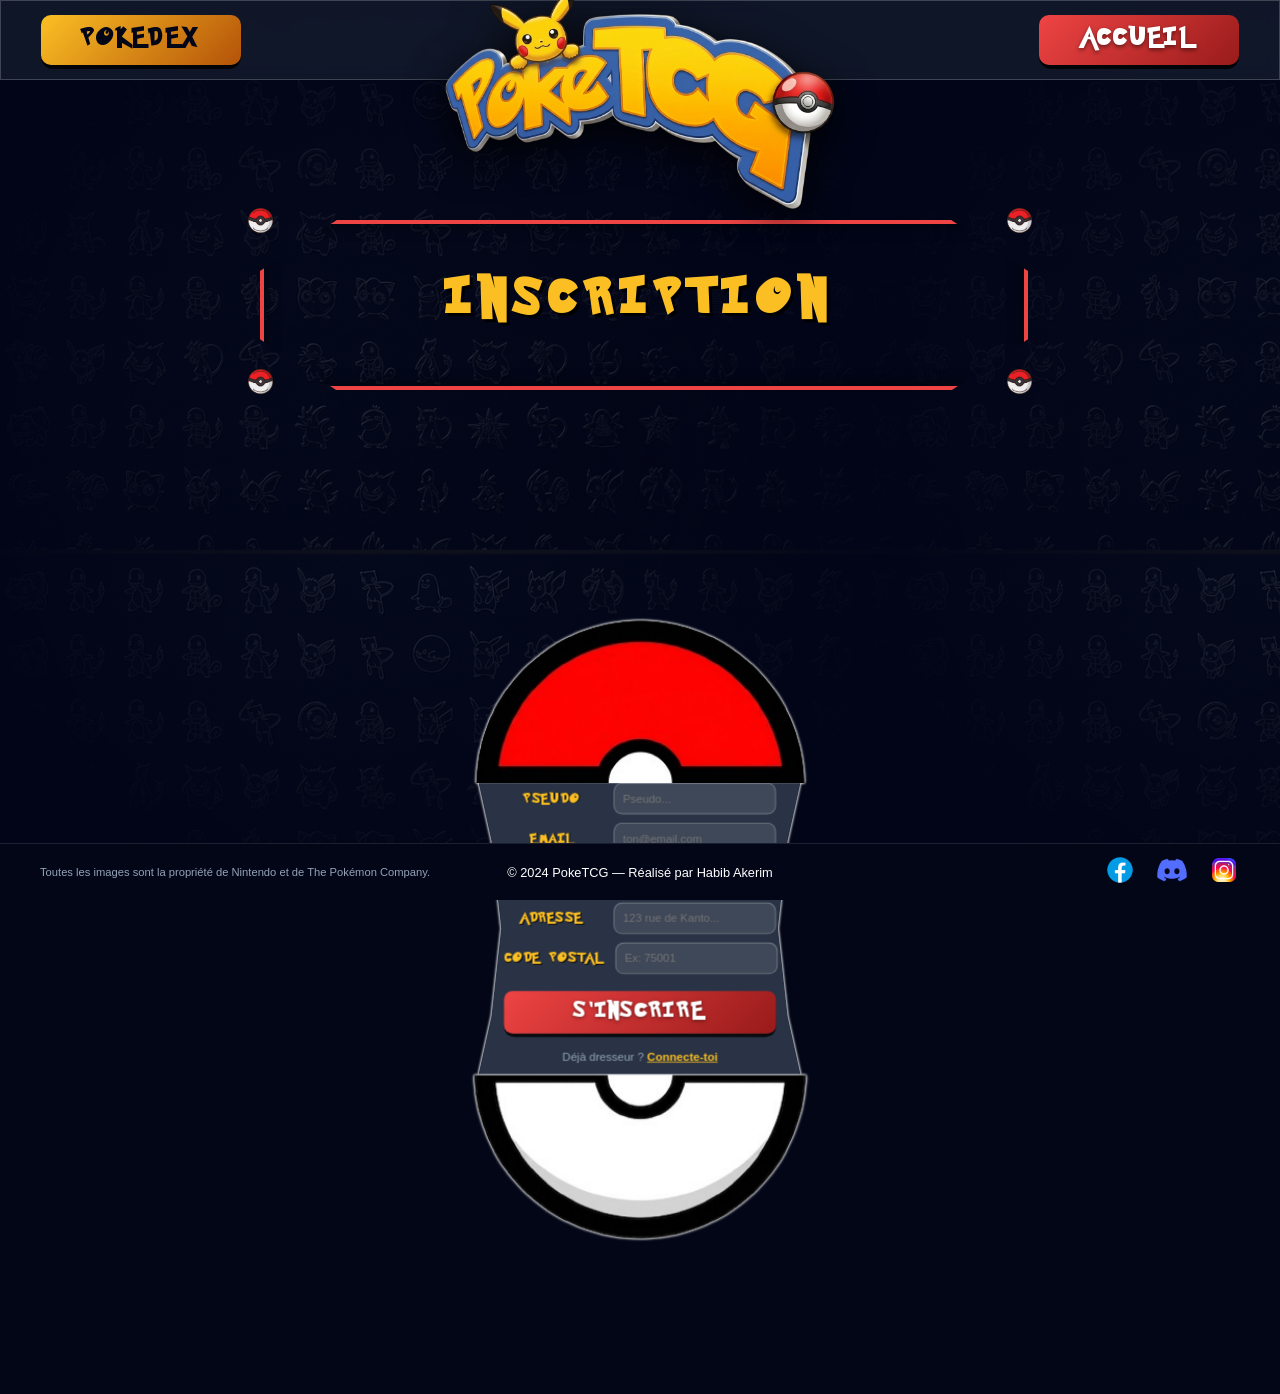
<file: webapp-service/pages/register.html>
<!DOCTYPE html>
<html lang="fr">
<head>
    <meta charset="UTF-8">
    <title>PokeTCG - Inscription</title>
    <!-- Les liens vers les styles -->
    <link rel="stylesheet" href="../css/common.css">
    <link rel="stylesheet" href="../css/register.css">
    <link rel="stylesheet" href="https://cdnjs.cloudflare.com/ajax/libs/font-awesome/6.0.0/css/all.min.css">
</head>
<body>

<header class="glass">
    <button class="btn-3d btn-yellow" onclick="window.location.href='pokedexmondial.html'">
        <div class="button-outer">
            <div class="button-inner">
                <span>POKEDEX</span>
            </div>
        </div>
    </button>
    <div class="header-logo">
        <img src="../assets/logo.png" alt="Logo"> <!-- Utilise assets/logo.png pour l'accueil -->
    </div>
    <button class="btn-3d btn-red" onclick="window.location.href='../index.html'">
        <div class="button-outer">
            <div class="button-inner">
                <span>ACCUEIL</span>
            </div>
        </div>
    </button>
</header>

<main>

    <!-- Titre Inscription -->
    <div class="cyber-title-container">
        <div class="cyber-title">
            <h2 class="title-text">INSCRIPTION</h2>
            <div class="clip"></div>
            <div class="corner top-left"></div>
            <div class="corner top-right"></div>
            <div class="corner bottom-left"></div>
            <div class="corner bottom-right"></div>
        </div>
    </div>

    <!-- LE FORMULAIRE POKÉBALL (Structure identique au login) -->
    <div class="pokeball-container">
        <img src="../assets/pokeball-top.png" alt="top" class="pb-img">

        <div class="login-form">
            <div class="field">
                <label>PSEUDO</label>
                <input type="text" id="reg-username" placeholder="Pseudo...">
            </div>
            <div class="field">
                <label>EMAIL</label>
                <input type="email" id="reg-email" placeholder="ton@email.com">
            </div>
            <div class="field">
                <label>MOT DE PASSE</label>
                <input type="password" id="reg-password" placeholder="••••••••">
            </div>
            <div class="field">
                <label>ADRESSE</label>
                <input type="text" id="reg-address" placeholder="123 rue de Kanto...">
            </div>
            <div class="field">
                <label>CODE POSTAL</label>
                <input type="text" id="reg-zip" placeholder="Ex: 75001">
            </div>

            <!-- Bouton identique au style Pokedex (Solid + Jaune) -->
            <button class="btn-3d btn-red" id="register-btn" style="width: 100%; margin-top: 10px;">
                <div class="button-outer">
                    <div class="button-inner">
                        <span>S'INSCRIRE</span>
                    </div>
                </div>
            </button>

            <p class="auth-switch">Déjà dresseur ? <a href="login.html" style="color: var(--poke-yellow);">Connecte-toi</a></p>
        </div>

        <img src="../assets/pokeball-bottom.png" alt="bottom" class="pb-img">
    </div>
</main>

<footer>
    <div class="footer-left">Toutes les images sont la propriété de Nintendo et de The Pokémon Company.</div>
    <div class="footer-center">© 2024 PokeTCG — Réalisé par Habib Akerim</div>
    <div class="footer-right">
        <a href="#"><img src="../assets/fb-icon.png" alt="Facebook"></a>
        <a href="#"><img src="../assets/discord-icon.png" alt="Discord"></a>
        <a href="#"><img src="../assets/insta-icon.png" alt="Instagram"></a>
    </div>
</footer>
<script src="../js/ui-utils.js"></script>
<script src="../js/register.js"></script>
<script src="../js/effects.js"></script>

<!-- MODALE INTERACTIVE POKE-UI (Alertes & Confirmations) -->
<div id="poke-modal-container" class="modal" style="z-index: 9999; display: none;">
    <div class="modal-content glass" style="width: 450px; text-align: center; border: 2px solid var(--poke-yellow); position: relative;">
        <h3 id="poke-modal-title" class="pokemon-font-hollow" style="color: var(--poke-yellow); font-size: 1.5rem; margin-bottom: 20px;">LIGUE POKÉMON</h3>
        <p id="poke-modal-message" style="color: white; margin-bottom: 25px; line-height: 1.5; font-weight: bold;"></p>

        <div style="display: flex; justify-content: center; gap: 20px;">
            <!-- Bouton Annuler (Caché par défaut) -->
            <button id="poke-modal-cancel" class="btn-3d btn-red" style="width: 150px; height: 40px; display: none;">
                <div class="button-outer"><div class="button-inner"><span>ANNULER</span></div></div>
            </button>

            <!-- Bouton OK / Confirmer -->
            <button id="poke-modal-ok" class="btn-3d btn-yellow" style="width: 150px; height: 40px;">
                <div class="button-outer"><div class="button-inner"><span id="poke-modal-ok-text">OK</span></div></div>
            </button>
        </div>
    </div>
</div>

</body>
</html>
</file>
<file: webapp-service/css/common.css>
/* --- 1. POLICES --- */
@font-face { font-family: 'PokemonSolid'; src: url('../fonts/Pokemon Solid.ttf'); }
@font-face { font-family: 'PokemonHollow'; src: url('../fonts/Pokemon Hollow.ttf'); }
@import url('https://fonts.googleapis.com/css2?family=Inter:wght@400;700&display=swap');

/* --- 2. MA CHARTE GRAPHIQUE --- */
:root {
    --bg-dark: #020617;
    --poke-red: #EF4444;
    --poke-yellow: #FBBF24;
    --white: #FFFFFF;
    --text-muted: #94A3B8;
    --glass-bg: rgba(30, 41, 59, 0.5);
    --font-main: 'Inter', sans-serif;
}

/* --- 3. LE FOND ET LA STRUCTURE --- */
body {
    background-color: var(--bg-dark);
    color: white;
    font-family: var(--font-main);
    margin: 0; padding: 0;
    position: relative;
    min-height: 100vh;
}

body::before {
    content: "";
    position: fixed;
    top: 0; left: 0;
    width: 100%; height: 100%;

    /* J'ajoute un dégradé radial (rond) par-dessus l'image.
       Le centre est transparent, mais les bords deviennent noirs comme le fond.
       C'est ce qui "gomme" les lignes de répétition sur les côtés. */
    background: radial-gradient(circle, transparent 20%, var(--bg-dark) 80%),
    url('../assets/bg-pattern.png');

    background-repeat: repeat;

    /* J'agrandis la taille à XXX px pour que les icônes soient plus grandes
       et qu'on voie moins souvent la répétition de l'image */
    background-size: 900px;

    opacity: 0.35;
    z-index: -1;
    pointer-events: none;
}

/* --- 4. LE HEADER FIXE AVEC LOGO CENTRAL --- */
header {
    width: 100%; height: 80px;
    background: var(--glass-bg);
    backdrop-filter: blur(10px);
    display: flex;
    justify-content: space-between;
    align-items: center;
    padding: 0 40px; box-sizing: border-box;
    border-bottom: 1px solid rgba(255, 255, 255, 0.1);
    position: fixed; top: 0; z-index: 1000;
    overflow: visible; /* Indispensable pour le débordement */
}

/* LE CADRE DU LOGO (La petite boîte de verre dans le menu) */
.header-logo {
    width: 350px;         /* 1. J'agrandis la zone pour le logo */
    height: 80px;
    background: transparent; /* 2. Je rends le cadre invisible à l'intérieur */
    border: none;            /* J'enlève les bordures */
    display: flex;
    justify-content: center;
    align-items: center;
    overflow: visible;     /* Je laisse l'image sortir librement */

}

header.glass {
    border-radius: 0;
}

.header-logo img {
    width: 420px ;  /* 3. J'agrandis l'image (était à 200px) */
    height: auto ;

    /* 4. LE DÉBORDEMENT VERS LE BAS :
       Je pousse l'image vers le bas de 45 pixels.
       Elle va "sortir" du header et flotter sur le contenu du site. */
    transform: translateY(70px);

    /* Je rajoute une ombre plus forte pour que le logo ressorte bien sur le fond */
    filter: drop-shadow(0 10px 20px rgba(0,0,0,0.8));
    z-index: 1100;
}

.btn-nav {
    background-color: var(--poke-red);
    border: none; border-radius: 15px;
    cursor: pointer; transition: all 0.2s ease;
    width: 180px; height: 45px;
    display: flex; align-items: center; justify-content: center;
}
.btn-nav:hover { transform: scale(1.05); filter: brightness(1.2); }

.btn-nav.pokedex, .btn-nav.connexion2, .btn-nav.connexion{
    font-family: 'PokemonSolid';
    color: var(--poke-yellow);
    font-size: 1.4rem;      /* 1. On augmente de 1.1 à 1.4 */
    letter-spacing: 5px;    /* 2. On fait "respirer" les lettres */
    padding-top: 0;
    padding-bottom: 8px;
    display: flex;
    align-items: center;
    justify-content: center;
}
.btn-nav.accueil {
    font-family: 'PokemonSolid';
    color: var(--poke-yellow);
    font-size: 1.5rem;      /* Les lettres creuses paraissent plus petites, on compense */
    letter-spacing: 2px;
    padding-top: 0;
    padding-bottom: 5px;
    display: flex;
    align-items: center;
    justify-content: center;
}

/* --- LOGO RÉDUIT (VERSION CONNECTÉ) --- */

/*  Je réduis la largeur de la zone de 350px à 250px */
.header-logo.connected {
    width: 250px;
}

.header-logo.connected img {
    width: 280px ;    /* Je réduis l'image de 420px à 280px */
    transform: translateY(40px); /* Je le remonte un peu pour libérer de l'espace (était à 70px) */
    filter: drop-shadow(0 5px 15px rgba(0,0,0,0.6)); /* Ombre un peu plus discrète */
}

/* --- 5. LE CONTENU CENTRAL --- */
main {
    /* J'augmente la marge du haut à 220px pour que ton titre
       ne soit pas caché par le logo qui descend */
    margin-top: 220px ;
    display: flex;
    flex-direction: column;
    align-items: center;
    gap: 20px;
}



/* --- 6. LE FOOTER FIXE --- */
footer {
    position: fixed; bottom: 0; left: 0;
    width: 100%; background: #020617;
    padding: 10px 40px; box-sizing: border-box;
    display: flex; justify-content: space-between; align-items: center;
    border-top: 1px solid rgba(255, 255, 255, 0.1);
    z-index: 1000;
}
.footer-left, .footer-center, .footer-right { flex: 1; }
.footer-left { font-size: 0.7rem; color: var(--text-muted); }
.footer-center { font-size: 0.8rem; text-align: center; }
.footer-right { display: flex; justify-content: flex-end; gap: 20px; }
.footer-right img { width: 32px; height: auto; }

/* L'EFFET GLASS REUTILISABLE */
.glass {
    background: var(--glass-bg);
    backdrop-filter: blur(10px);
    border: 1px solid rgba(255, 255, 255, 0.2);
    border-radius: 25px;
}

/* =============================================================
   SECTION 8 : BOUTONS 3D ÉLITE (TAILLE FIXE & LISIBILITÉ)
   ============================================================= */

.btn-3d {
    all: unset;
    cursor: pointer;
    position: relative;
    /* 1. ON FIXE LA TAILLE : Le bouton ne bougera plus */
    width: 200px;
    height: 50px;
    border-radius: 12px;
    transition: all 0.3s ease;
}

.button-outer {
    position: relative;
    z-index: 1;
    width: 100%;
    height: 100%;
    border-radius: 12px;
    transition: all 0.3s ease;
    box-shadow: 0 4px 0px 0px rgba(0, 0, 0, 0.8);
}

.button-inner {
    position: relative;
    z-index: 1;
    width: 100%;
    height: 100%;
    border-radius: 10px;
    /* 2. CENTRE LE TEXTE SANS UTILISER DE PADDING QUI DÉFORME */
    display: flex;
    align-items: center;
    justify-content: center;
    overflow: hidden;
}

/* Couleurs des dégradés */
.btn-red .button-inner { background: linear-gradient(135deg, #ef4444, #991b1b); }
.btn-yellow .button-inner { background: linear-gradient(135deg, #fbbf24, #b45309); }

.btn-3d span {
    position: relative;
    z-index: 4;
    font-family: 'PokemonSolid', sans-serif;

    /* 3. RÉGLAGE OPTIMAL DU TEXTE */
    font-size: 1.3rem;      /* Grand mais raisonnable */
    letter-spacing: 4px;    /* Espace pour la lisibilité */
    text-transform: uppercase;

    color: white;
    text-shadow: 0 2px 4px rgba(0,0,0,0.5);
    margin-bottom: 4px;     /* Ajustement vertical police Pokemon */
    white-space: nowrap;
}

.btn-yellow span { color: #020617; text-shadow: none; }

/* Effet d'enfoncement au clic */
.btn-3d:active .button-outer {
    transform: translateY(3px);
    box-shadow: 0 1px 0px 0px rgba(0, 0, 0, 0.8);
}

/* Permet aux boutons 3D de s'étirer si on leur demande en HTML */
button[style*="width: 100%"].btn-3d,
button[style*="width:100%"].btn-3d {
    width: 100% !important;
}

/* =============================================================
   SECTION 7 : RIGUEUR - RESPONSIVE GLOBAL (HEADER/FOOTER)
   ============================================================= */

@media (max-width: 768px) {
    /* 1. Header : On permet aux éléments de s'ajuster s'il n'y a plus de place */
    header {
        padding: 0 10px ;
        height: 70px ;
        justify-content: space-between;
    }

    /* 2. Le Logo : On réduit sa taille et sa descente pour mobile */
    .header-logo {
        width: 150px ;
        order: 2; /* On le garde au centre */
    }

    .header-logo img {
        width: 180px ;
        transform: translateY(30px) ;
    }

    /* Ajustement mode connecté */
    .header-logo.connected { width: 120px ; }
    .header-logo.connected img { width: 140px ; transform: translateY(20px) ; }

    /* 3. Boutons de navigation (Connexion / Inscription) */
    .btn-nav {
        width: 110px ; /*  Plus petit pour tenir sur l'écran  */
        height: 38px ;
        font-size: 0.8rem ;
    }

    /* 4. Le Contenu : On adapte la marge haute */
    main {
        margin-top: 130px ;
        padding-bottom: 100px ;
        width: 95% ;
    }



    /* 6. Le Footer : Stable et empilé */
    footer {
        position: relative ;
        flex-direction: column ;
        gap: 15px;
        padding: 20px ;
        height: auto ;
    }

    .footer-right { justify-content: center ; }
}

/* =============================================================
   SECTION 9 : ENCADREMENTS DE TITRES "CYBER-POKÉ" (Rigueur)
   ============================================================= */

.cyber-title-container {
    display: flex;
    justify-content: center;
    margin-bottom: 40px;
    width: 100%;
}

.cyber-title {
    position: relative;
    padding: 20px 80px; /* 1. On augmente le rembourrage interne */
    border: none;
    background-color: transparent;
    cursor: default;
    transition: 0.3s ease;
    display: flex;
    align-items: center;
    justify-content: center;
    /* 2. On élargit la boîte pour que les lettres espacées ne sortent pas */
    min-width: 600px;
}

/* Effet de lueur au survol de la section */
.cyber-title:hover {
    transform: scale(1.02);
}

.cyber-title .title-text {
    position: relative;
    z-index: 3;
    font-family: 'PokemonSolid', sans-serif;
    color: var(--poke-yellow);

    /* --- AMÉLIORATIONS DE LISIBILITÉ --- */
    font-size: 2.5rem;       /* 3. On passe de 1.8 à 2.5 (Grand Impact) */
    letter-spacing: 12px;    /* 4. On espace massivement les lettres (Aération) */

    text-transform: uppercase;
    /* 5. renforce l'ombre pour détacher le texte du cadre rouge */
    text-shadow: 3px 3px 0px rgba(0,0,0,0.9);

    white-space: nowrap;     /* Empêche le titre de se couper en deux */
}

.cyber-title .clip {
    position: absolute;
    top: 0; left: 0;
    width: 100%; height: 100%;
    border: 4px solid var(--poke-red);
    clip-path: polygon(10% 0%, 90% 0%, 100% 30%, 100% 70%, 90% 100%, 10% 100%, 0% 70%, 0% 30%);
    box-shadow: inset 0 0 15px rgba(0, 0, 0, 0.6);
    transition: 0.3s ease;
    animation: shape-glitch 2s infinite ease-in-out;
}

.cyber-title:hover .clip {
    box-shadow: inset 0 0 25px var(--poke-red);
    filter: brightness(1.2);
}

.cyber-title .corner {
    position: absolute;
    /* 1. On ajuste la taille pour que la Pokéball soit bien visible */
    width: 35px;
    height: 35px;

    /* 2. On charge ton icône à la place de la couleur rouge */
    background-image: url('../assets/pokeball-icon.png');
    background-size: contain;
    background-repeat: no-repeat;
    background-position: center;
    background-color: transparent; /* On enlève le fond rouge */

    /* 3. On enlève la rotation de 45° pour que la Pokéball soit droite */
    transform: none;

    transition: 0.2s ease;
    /* On garde ton animation de "respiration" */
    animation: corner-glitch 2.5s infinite ease-in-out;
    z-index: 5;
}

/* 4. On ajuste les positions pour que le centre de la ball soit pile sur le coin */
.cyber-title .top-left { top: -17px; left: -17px; }
.cyber-title .top-right { top: -17px; right: -17px; }
.cyber-title .bottom-left { bottom: -17px; left: -17px; }
.cyber-title .bottom-right { bottom: -17px; right: -17px; }



/* --- ANIMATIONS DE RIGUEUR --- */
@keyframes shape-glitch {
    0%, 100% { clip-path: polygon(10% 0%, 90% 0%, 100% 30%, 100% 70%, 90% 100%, 10% 100%, 0% 70%, 0% 30%); }
    50% { clip-path: polygon(12% 0%, 88% 0%, 100% 35%, 100% 65%, 88% 100%, 12% 100%, 0% 65%, 0% 35%); }
}

@keyframes corner-glitch {
    0%, 100% {
        transform: scale(1);
        filter: drop-shadow(0 0 5px var(--poke-red));
    }
    50% {
        transform: scale(1.2);
        filter: drop-shadow(0 0 15px var(--poke-red));
    }
}

/* Sécurité pour les tout petits écrans (iPhone SE, etc.)  */
@media (max-width: 400px) {
    .header-logo img { width: 150px ; }
    .btn-nav { width: 90px ; font-size: 0.7rem ; }
}

/* --- STYLE UNIFIÉ DES MODALES POKE-UI --- */
.modal {
    display: none;
    position: fixed;
    z-index: 9999;
    left: 0; top: 0;
    width: 100%; height: 100%;
    background-color: rgba(0, 0, 0, 0.85);
    backdrop-filter: blur(8px);
    justify-content: center;
    align-items: center;
}

.modal-content {
    background: rgba(15, 23, 42, 0.95);
    padding: 40px;
    border-radius: 30px;
    position: relative;
    box-shadow: 0 0 30px rgba(0,0,0,0.5);
}
</file>
<file: webapp-service/css/home.css>
/* --- STYLE SPÉCIFIQUE À L'ACCUEIL --- */

/* La boîte de bienvenue minimaliste */
.welcome-box {
    width: 85%; max-width: 1000px;
    padding: 30px 40px;
    display: flex; align-items: center; justify-content: center; gap: 30px;
    background: rgba(255, 255, 255, 0.02);
    backdrop-filter: blur(2px);
    border: 1px solid rgba(255, 255, 255, 0.1);
}

.welcome-box p { font-size: 1.4rem; font-weight: 500; line-height: 1.5; margin: 0; }
.side-icon { width: 60px; filter: drop-shadow(0 0 10px rgba(239, 68, 68, 0.4)); }

/* Pikachu qui dépasse du titre */
.news-icon-side {
    position: absolute; left: -50px; top: 50%;
    width: 180px; transform: translateY(-50%) rotate(-5deg);
    filter: drop-shadow(0 0 10px rgba(251, 191, 36, 0.6));
}

.news-pill-1 {
    background: rgba(30, 41, 59, 0.8);
    border: 1px solid rgba(255, 255, 255, 0.5);
    border-radius: 50px;
    padding: 5px 0; width: 450px;
    display: flex; justify-content: center; align-items: center;
    margin-top: 10px;
    position: relative; overflow: visible;
}

.news-pill-1 h2 {
    font-family: 'PokemonHollow', sans-serif;
    color: var(--poke-yellow); margin: 0; font-size: 1.8rem;
    letter-spacing: 10px; text-transform: uppercase;
}

/* Le bac à news scrollable */
.news-container {
    width: 90%; max-width: 1100px; height: 350px; /* Réduit pour éviter le scroll page */
    margin-top: 20px; margin-bottom: 120px; /* Espace pour le footer fixe */
    overflow: hidden;
}
.news-scroll-view {
    height: 100%; overflow-y: auto;
    display: flex; flex-direction: column; gap: 12px; padding: 15px;
}

.news-card {
    background: rgba(255, 255, 255, 0.05);
    padding: 12px 20px; display: flex; align-items: center; gap: 25px;
    text-decoration: none; border-radius: 15px;
}
.news-card img { width: 140px; height: 85px; object-fit: cover; border-radius: 10px; }

.separator-box { margin-bottom: 100px; }


/* =============================================================
   SECTION : - RESPONSIVE ACCUEIL (HOME)
   ============================================================= */

@media (max-width: 768px) {
    /* 1. Boite de Bienvenue : On réduit l'espace et la police */
    .welcome-box {
        width: 95% !important;
        padding: 20px !important;
        gap: 15px !important;
        flex-direction: column; /* On empile les icônes et le texte */
        text-align: center;
    }

    .welcome-box p {
        font-size: 1rem !important; /* On baisse de 1.4rem à 1rem */
    }

    .side-icon {
        width: 40px !important; /* Icônes Pokédex plus petites */
    }

    /* 2. Le Pikachu décoratif : On le réduit pour qu'il ne cache pas le titre */
    .news-icon-side {
        width: 100px !important;
        left: -20px !important;
    }

    /* 3. Les News : On adapte les cartes pour le tactile */
    .news-container {
        width: 95% !important;
        height: auto !important; /* On laisse la zone grandir selon le nombre de news */
        max-height: 500px;
    }

    .news-card {
        flex-direction: column; /* Image au-dessus du texte sur mobile */
        gap: 10px !important;
        padding: 15px !important;
        text-align: center;
    }

    .news-card img {
        width: 100% !important; /* L'image prend toute la largeur */
        height: 120px !important;
    }
}

/*  Ajustement pour les écrans minuscules  */
@media (max-width: 480px) {
    .news-icon-side {
        display: none; /* On cache Pikachu s'il n'y a vraiment plus de place */
    }

    .welcome-box p {
        font-size: 0.9rem !important;
    }
}

/* =============================================================
   SECTION : ANIMATION 3D DECK TOURNANT (Source: Uiverse)
   ============================================================= */

.wrap_card {
    position: relative;
    width: 250px; /* On garde la taille de ton ancienne image */
    height: 350px;
    display: flex;
    align-items: center;
    justify-content: center;
    margin: 0 auto;
    /* Variables de contrôle */
    --rotate-card: 15deg;
    --insetX-card: 35px;
}

.card-img-3d {
    width: 100%;
    height: 100%;
    object-fit: cover;
    border-radius: 12px;
}

.card {
    display: flex;
    align-items: center;
    justify-content: center;
    position: absolute;
    width: 160px; /* Taille individuelle d'une carte */
    height: 220px;
    overflow: hidden;
    border-radius: 12px;
    border: 2px solid rgba(255, 255, 255, 0.1);
    animation: rotating 9s cubic-bezier(0.75, 0, 0, 1.01) infinite 0s;
    background: #020617;
}

/* --- LOGIQUE DE ROTATION ET PROFONDEUR --- */
.card:nth-child(1) { --order: 2; --z1: 2; --t1: 0; --l1: 50%; --trans1: rotate(0); --z2: 0; --t2: 20px; --l2: 10%; --trans2: rotate(-15deg); --z3: 0; --t3: 20px; --l3: 90%; --trans3: rotate(15deg); }
.card:nth-child(2) { --order: 3; --z1: 0; --t1: 20px; --l1: 90%; --trans1: rotate(15deg); --z2: 2; --t2: 0; --l2: 50%; --trans2: rotate(0); --z3: 0; --t3: 20px; --l3: 10%; --trans3: rotate(-15deg); }
.card:nth-child(3) { --order: 1; --z1: 0; --t1: 20px; --l1: 10%; --trans1: rotate(-15deg); --z2: 0; --t2: 20px; --l2: 90%; --trans2: rotate(15deg); --z3: 2; --t3: 0; --l3: 50%; --trans3: rotate(0); }

@keyframes rotating {
    0%, 99.99% { z-index: var(--z1); top: var(--t1); left: var(--l1); transform: translateX(-50%) var(--trans1); }
    33.33% { z-index: var(--z2); top: var(--t2); left: var(--l2); transform: translateX(-50%) var(--trans2); }
    66.66% { z-index: var(--z3); top: var(--t3); left: var(--l3); transform: translateX(-50%) var(--trans3); }
}


/* Optimisation mobile */
@media (max-width: 768px) {
    .wrap_card { transform: scale(0.8); }
}
</file>
<file: webapp-service/css/dashboardadmin.css>
/* =============================================================
   STYLE DASHBOARD ADMIN PokeTCG - Rigueur Habib
   ============================================================= */

/* --- 1. LAYOUT GLOBAL ET RESPIRATION --- */

/* Je force le conteneur principal à se détacher des bords
   pour un rendu plus luxueux et aéré (90% de largeur max) */
body > main.content-full {
    display: flex !important;
    flex-direction: column !important;
    align-items: stretch !important;
    width: 90% !important;
    max-width: 1200px;
    margin: 280px auto 100px auto; /* Centrage horizontal parfait */
    text-align: center;
    transition: filter 0.3s ease;
}

/* --- 2. LE HEADER ÉLITE (ADMIN BAR) --- */

.admin-header {
    border-bottom: 2px solid var(--poke-yellow) !important; /* Ligne dorée pour le pouvoir Admin */
}

.admin-badge {
    background: var(--poke-yellow);
    color: #020617;
    padding: 2px 10px;
    border-radius: 4px;
    font-weight: 900;
    font-size: 0.7rem;
    margin-left: 15px;
    letter-spacing: 1px;
}

.admin-profile {
    display: flex;
    align-items: center;
    gap: 15px;
    color: white;
    font-weight: bold;
}

/* --- 3. MENU BURGER ET NAVIGATION COULISSANTE --- */

.burger-btn {
    background: rgba(255, 255, 255, 0.1);
    border: 1px solid rgba(255, 255, 255, 0.2);
    color: var(--poke-yellow);
    width: 45px; height: 45px;
    border-radius: 10px;
    cursor: pointer;
    font-size: 1.2rem;
    transition: 0.3s;
    display: flex; align-items: center; justify-content: center;
}
.burger-btn:hover { background: var(--poke-yellow); color: #020617; transform: scale(1.05); }

.side-drawer {
    position: fixed;
    top: 0; left: -320px;
    width: 300px;
    height: 100vh; /* Garde toute la hauteur de l'écran */
    z-index: 2000;
    padding: 40px 20px;
    display: flex;
    flex-direction: column;
    transition: left 0.4s cubic-bezier(0.4, 0, 0.2, 1);

    /* SCROLL  */
    overflow-y: auto;          /* 1. Active le scroll vertical uniquement si nécessaire */
    box-sizing: border-box;     /* 2. Assure que le padding n'augmente pas la taille du menu */
}

/*  Rendre la barre de scroll invisible pour garder le look Premium */
.side-drawer::-webkit-scrollbar {
    width: 0px;
    background: transparent;
}

.side-drawer.open { left: 0; box-shadow: 20px 0 60px rgba(0,0,0,0.9); }

.drawer-header {
    display: flex; justify-content: space-between; align-items: center;
    margin-bottom: 40px;
    font-family: 'PokemonHollow', sans-serif;
    color: var(--poke-yellow);
    font-size: 1.3rem;
}

#close-admin-drawer { background: none; border: none; color: white; font-size: 2.5rem; cursor: pointer; }

/* --- 4. NAVIGATION 3D (DIMENSIONS CORRIGÉES) --- */

/* On cible les boutons 3D UNIQUEMENT à l'intérieur du menu admin */
#admin-drawer .drawer-links .btn-3d {
    display: block;
    width: 100%;      /* Prend toute la largeur du menu */
    height: 48px;     /* Hauteur fixe pour éviter l'effet "géant" */
    margin-bottom: 12px;
    text-decoration: none;
}

/* On force les couches internes à remplir la hauteur de 48px */
#admin-drawer .button-outer,
#admin-drawer .button-inner {
    /* --- On centre tout maintenant que l'icône est partie --- */
    display: flex;
    justify-content: center;
    align-items: center;
    padding: 0; /* On retire le padding-left qui décentrait le texte */
    width: 100%;
    height: 100%;
}

/* Réglage de la police pour le menu latéral */
#admin-drawer .btn-3d span {
    font-family: 'PokemonSolid', sans-serif;
    font-size: 0.95rem;     /* Ajustement pour que "MODÉRATION MARCHÉ" tienne sur une ligne */
    letter-spacing: 4px;    /* Espacement propre */
    text-transform: uppercase;
    margin-bottom: 3px;     /* Petit ajustement vertical pour la police */
    width: 100%;
    text-align: center;     /* Force le centrage du texte */
    white-space: nowrap;    /* Empêche le texte de se couper */
}

/* État Actif : L'onglet sélectionné passe en dégradé Rouge */
#admin-drawer .admin-nav-link.active .button-inner {
    background: linear-gradient(135deg, #ef4444, #991b1b);
}

#admin-drawer .admin-nav-link.active span {
    color: white;
    text-shadow: 0 2px 4px rgba(0,0,0,0.5);
}

/* On gère les icônes */
#admin-drawer i {
    width: 20px;
    text-align: center;
    font-size: 1rem;
}

.drawer-links hr { border: 0.5px solid rgba(255,255,255,0.1); margin: 15px 0; }

/* --- 4. GESTION DES TITRES ET SECTIONS --- */

.admin-dashboard-view { display: none; width: 100%; animation: fadeIn 0.4s ease; }
.admin-dashboard-view.active { display: block; }

/* Je centre la capsule de titre au milieu de la page */
.admin-dashboard-view .news-pill {
    margin: 0 auto 50px auto !important;
    display: inline-block;
}

@keyframes fadeIn { from { opacity: 0; } to { opacity: 1; } }

/* --- 5. GRILLE DES STATISTIQUES (HOME ADMIN) --- */

.stats-grid {
    display: grid;
    grid-template-columns: repeat(auto-fit, minmax(300px, 1fr));
    gap: 30px;
    width: 100%;
}

.stat-card {
    padding: 40px;
    border-radius: 25px;
    text-align: center; /* centre les chiffres à l'intérieur */
    transition: 0.3s;
}
.stat-card:hover { transform: translateY(-5px); border-color: var(--poke-yellow); }

.stat-card label { font-size: 0.8rem; color: var(--text-muted); text-transform: uppercase; letter-spacing: 1px; }
.stat-card p { font-size: 2.2rem; font-family: 'PokemonSolid'; color: var(--poke-yellow); margin-top: 15px; }

/* --- 6. TABLES DE DONNÉES (GESTION DRESSEURS) --- */

.admin-table-container {
    padding: 25px;
    border-radius: 20px;
    overflow-x: auto;
    text-align: left;
}

table { width: 100%; border-collapse: collapse; color: white; }

th {
    color: var(--poke-yellow);
    text-transform: uppercase;
    font-size: 0.75rem;
    padding: 15px;
    border-bottom: 2px solid rgba(255,255,255,0.1);
}

td { padding: 15px; border-bottom: 1px solid rgba(255,255,255,0.05); font-size: 0.9rem; }

/* Boutons d'action rapides */
.btn-ban { background: #ef4444; border: none; color: white; padding: 7px 12px; border-radius: 6px; cursor: pointer; transition: 0.3s; }
.btn-ban:hover { filter: brightness(1.2); }

.btn-promote { background: #3b82f6; border: none; color: white; padding: 7px 12px; border-radius: 6px; cursor: pointer; margin-right: 8px; }

/* --- 7. SECTION COMMUNICATION (NEWS & FORUM) --- */

.admin-social-grid {
    display: grid;
    grid-template-columns: 1fr 1fr; /* Deux colonnes égales */
    gap: 30px;
    align-items: start;
    text-align: left;
}

.admin-management-column {
    display: flex;
    flex-direction: column;
}

.news-form-box, .forum-mod-box {
    padding: 25px;
    border-radius: 20px;
    background: rgba(15, 23, 42, 0.6);
    border: 1px solid rgba(255, 255, 255, 0.05);
}

.news-form-box h3, .forum-mod-box h3 {
    color: var(--poke-yellow);
    margin-bottom: 20px;
    text-align: center;
    font-size: 1rem;
    border-bottom: 1px solid rgba(255, 255, 255, 0.1);
    padding-bottom: 10px;
    font-family: 'PokemonSolid', sans-serif;
    letter-spacing: 1px;
}

.glass-input {
    width: 100%;
    box-sizing: border-box;
    background: rgba(255, 255, 255, 0.05);
    border: 1px solid rgba(255, 255, 255, 0.2);
    border-radius: 10px;
    padding: 15px;
    color: white;
    margin-bottom: 15px;
    outline: none;
}

.small-label {
    display: block;
    text-align: left;
    font-size: 0.7rem;
    color: var(--poke-yellow);
    text-transform: uppercase;
    margin-bottom: 5px;
    padding-left: 5px;
    opacity: 0.8;
}

/* Style spécial pour le bouton "Diffuser" (Unité visuelle)  */
.btn-diffuser {
    width: 100% !important;
    height: 50px !important;
    font-family: 'PokemonSolid', sans-serif !important;
    font-size: 0.9rem !important;
    letter-spacing: 2px !important;
    margin-top: 10px;
    padding-bottom: 5px !important;
}
.btn-diffuser:hover { filter: brightness(1.2); transform: translateY(-2px); }


/* Zone de scroll pour les listes (News et Forum) */
.admin-scroll-list {
    max-height: 350px; /*  Hauteur fixe pour éviter que la page soit trop longue  */
    overflow-y: auto;
    padding-right: 10px;
}

/* On personnalise la barre de défilement pour la Rigueur */
.admin-scroll-list::-webkit-scrollbar { width: 4px; }
.admin-scroll-list::-webkit-scrollbar-thumb { background: var(--poke-yellow); border-radius: 10px; }



/* Zone de scroll pour le forum (pour ne pas que la boite soit infinie) */
#admin-forum-list {
    max-height: 600px; /*  On limite la hauteur pour l'élégance  */
    overflow-y: auto;
    padding-right: 10px;
}

/* --- AJUSTEMENT DES BOUTONS DANS LES TABLEAUX --- */
td button.btn-3d {
    margin: 0 auto; /* Centre le bouton dans sa cellule */
}

td .btn-3d .button-inner {
    padding: 0; /* On retire le padding pour les petits boutons */
    display: flex;
    align-items: center;
    justify-content: center;
}

/* On s'assure que le texte dans les petits boutons de tableau ne déborde pas */
td .btn-3d .button-inner span {
    display: flex;
    justify-content: center;
    align-items: center;
    width: 100%;
    white-space: nowrap; /* Force le mot sur une seule ligne */
}

/* On s'assure que la ligne du tableau laisse de la place au relief */
tr {
    height: 70px;
}

/* Style pour le bouton de diffusion */
.btn-diffuser.btn-3d {
    width: 100% !important;
    height: 55px;
    margin-top: 20px;
}

.btn-diffuser.btn-3d span {
    font-size: 1.1rem;
    letter-spacing: 3px;
}

/* Alignement des news dans la liste */
#admin-news-list .mgmt-item {
    display: flex;
    justify-content: space-between;
    align-items: center;
    min-height: 70px;
}

/* =============================================================
   SECTION 8 :  RESPONSIVE CONSOLE ADMIN
   ============================================================= */

@media (max-width: 768px) {
    /* 1. Layout : On remonte le contenu car le header mobile est plus fin */
    body > main.content-full {
        margin-top: 140px !important;
        width: 95% !important;
    }

    /* 2. Stats Globales : On passe de 3 colonnes à 1 seule colonne */
    .stats-grid {
        grid-template-columns: 1fr !important;
        gap: 20px !important;
    }

    /* 3. Communication Ligue : On empile le formulaire et la modération */
    .admin-social-grid {
        grid-template-columns: 1fr !important; /* Habib : Le formulaire passe au dessus des listes */
    }

    .admin-management-column {
        margin-top: 25px;
    }

    /* 4. Tableaux (Dresseurs/Marché) : Sécurité anti-débordement */
    /*  On force le scroll horizontal pour que le tableau ne casse pas le cadre */
    .admin-table-container {
        padding: 10px !important;
        overflow-x: auto !important;
        display: block;
    }

    table {
        min-width: 600px; /* Force une largeur minimum pour garder les colonnes lisibles */
    }

    th, td {
        padding: 10px !important;
        font-size: 0.8rem !important;
    }

    /* 5. News & Forum : On réduit les hauteurs de scroll pour mobile */
    .admin-scroll-list {
        max-height: 300px !important;
    }
}

/* Ajustement spécial pour les petits smartphones  */
@media (max-width: 480px) {
    .stat-card p {
        font-size: 1.5rem !important; /* Chiffres moins gros */
    }

    .btn-diffuser {
        font-size: 0.8rem !important;
        height: 45px !important;
    }
}
</file>
<file: webapp-service/css/dashboarddresseur.css>
/* --- 1. LAYOUT GLOBAL DU DASHBOARD (RÉPARÉ) --- */

/* Habib : On force le main du Dashboard à ignorer le Flex-Column du fichier common.css */
body > main.content-full {
    display: flex !important;
    flex-direction: column !important;
    align-items: stretch !important; /* HABIB : C'est cette ligne qui permet à la grille de s'étaler */
    width: 95% !important;
    max-width: 1400px;
    margin: 280px auto 100px auto;
    transition: filter 0.3s ease;
    text-align: center; /* Pour centrer les titres mais pas les cartes */
}

.news-pill-5 {
    background: rgba(30, 41, 59, 0.8);
    border: 1px solid rgba(255, 255, 255, 0.5);
    border-radius: 50px;
    padding: 5px 0; width: 450px;
    display: flex; justify-content: center; align-items: center;
    margin-top: 10px;
    position: relative; overflow: visible;
}

.news-pill-5 h2 {
    font-family: 'PokemonHollow', sans-serif;
    color: var(--poke-yellow); margin: 0; font-size: 1.8rem;
    letter-spacing: 10px; text-transform: uppercase;
}

/* --- 2. LE HEADER ÉLITE (BURGER & WALLET) --- */

.burger-btn {
    background: rgba(255, 255, 255, 0.1);
    border: 1px solid rgba(255, 255, 255, 0.2);
    color: white;
    width: 45px; height: 45px;
    border-radius: 10px;
    cursor: pointer;
    font-size: 1.2rem;
    transition: 0.3s;
}
.burger-btn:hover { background: var(--poke-red); transform: scale(1.05); }

.wallet-capsule {
    background: linear-gradient(135deg, #f59e0b 0%, #d97706 100%);
    border: 1px solid #fbbf24;
    padding: 5px 5px 5px 15px;
    border-radius: 50px;
    display: flex; align-items: center; gap: 12px;
    box-shadow: 0 4px 15px rgba(217, 119, 6, 0.3);
    cursor: pointer;
    transition: 0.3s;
}
.wallet-capsule:hover { transform: translateY(-2px); filter: brightness(1.1); }

.wallet-capsule span {
    color: #020617;
    font-weight: 800;
    font-family: 'Inter', sans-serif;
    font-size: 0.95rem;
}

.add-funds-btn {
    background: #020617;
    color: var(--poke-yellow);
    border: none;
    width: 30px; height: 30px;
    border-radius: 50%;
    cursor: pointer;
    font-weight: bold;
    font-size: 1.2rem;
}

/* --- 3. LE MENU COULISSANT (SIDE DRAWER) --- */

.side-drawer {
    position: fixed;
    top: 0; left: -320px;
    width: 300px;
    height: 100vh; /* Garde toute la hauteur de l'écran */
    z-index: 2000;
    padding: 40px 20px;
    display: flex;
    flex-direction: column;
    transition: left 0.4s cubic-bezier(0.4, 0, 0.2, 1);

    /* SCROLL INTELLIGENT  */
    overflow-y: auto;          /* 1. Active le scroll vertical uniquement si nécessaire */
    box-sizing: border-box;     /* 2. Assure que le padding n'augmente pas la taille du menu */
}

/* Optionnel : Rendre la barre de scroll invisible pour garder le look Premium */
.side-drawer::-webkit-scrollbar {
    width: 0px;
    background: transparent;
}

.side-drawer.open {
    left: 0;
    box-shadow: 20px 0 60px rgba(0,0,0,0.9);
}

.drawer-header {
    display: flex; justify-content: space-between; align-items: center;
    margin-bottom: 40px;
    font-family: 'PokemonHollow';
    color: var(--poke-yellow);
    font-size: 1.3rem;
}

#close-drawer { background: none; border: none; color: white; font-size: 2.5rem; cursor: pointer; }

.drawer-links { display: flex; flex-direction: column; gap: 10px; }


.drawer-links hr { border: 0.5px solid rgba(255,255,255,0.1); margin: 15px 0; }

/* --- 4. GESTION DES VUES (SINGLE PAGE) --- */

.dashboard-view { display: none; width: 100% !important; /* Habib : On force la vue à s'étaler */ }
.dashboard-view.active { display: block; animation: fadeIn 0.5s ease; }

@keyframes fadeIn {
    from { opacity: 0; transform: translateY(10px); }
    to { opacity: 1; transform: translateY(0); }
}

/* --- CENTRAGE DES TITRES (CAPSULES) --- */

/* Je force les capsules de titre à se centrer horizontalement
   en utilisant des marges automatiques à gauche et à droite */
.content-full .news-pill-5 {
    margin-left: auto !important;
    margin-right: auto !important;
    margin-bottom: 40px; /* J'ajoute un peu d'espace sous le titre */
}

/* --- 5. SECTION PROFIL : MA TRAINER CARD --- */

.trainer-status-grid {
    display: grid;
    grid-template-columns: 1.2fr 0.8fr;
    gap: 30px;
    text-align: left;
}

.trainer-card {
    padding: 30px;
    border-radius: 25px;
    display: flex; flex-direction: column; gap: 25px;
}

.trainer-card .card-header { display: flex; align-items: center; gap: 25px; }

.avatar-container {
    width: 110px; height: 110px;
    border-radius: 50%;
    background: rgba(255, 255, 255, 0.05);
    border: 3px solid var(--poke-yellow);
    position: relative;
    overflow: hidden;
    cursor: pointer;
}
.avatar-container img { width: 100%; height: 100%; object-fit: cover; }

.avatar-overlay {
    position: absolute; bottom: 0; width: 100%; height: 40%;
    background: rgba(0,0,0,0.6); color: white;
    display: flex; justify-content: center; align-items: center;
    opacity: 0; transition: 0.3s;
}
.avatar-container:hover .avatar-overlay { opacity: 1; }

.header-info h2 { font-family: 'PokemonSolid'; color: var(--poke-yellow); letter-spacing: 2px; margin: 0; font-size: 1.8rem; }
.role-badge { background: var(--poke-red); padding: 4px 15px; border-radius: 50px; font-size: 0.75rem; font-weight: bold; text-transform: uppercase; }

.card-body { display: flex; flex-direction: column; gap: 15px; }
.info-row {
    display: flex; align-items: center; gap: 20px;
    padding: 12px 20px;
    background: rgba(255,255,255,0.03);
    border-radius: 12px;
}
.info-row i { color: var(--poke-yellow); width: 20px; font-size: 1.1rem; }
.info-row label { display: block; font-size: 0.7rem; color: var(--text-muted); text-transform: uppercase; letter-spacing: 1px; }
.info-row p { margin: 3px 0 0 0; font-size: 1rem; font-weight: 500; }

/* --- 6. SECTION STATS : NIVEAU ET XP BAR --- */

.stats-card { padding: 30px; border-radius: 25px; text-align: left; }
.stats-card h3 { color: var(--text-muted); text-transform: uppercase; font-size: 0.9rem; margin-bottom: 25px; }

.level-section { display: flex; align-items: center; gap: 25px; margin-bottom: 35px; }
.level-badge {
    background: var(--poke-yellow); color: #020617;
    width: 70px; height: 70px; border-radius: 15px;
    display: flex; flex-direction: column; align-items: center; justify-content: center;
    box-shadow: 0 8px 20px rgba(251, 191, 36, 0.3);
}
.lv-text { font-size: 0.7rem; font-weight: 900; }
.lv-number { font-family: 'PokemonSolid'; font-size: 1.8rem; }

.xp-container { flex: 1; }
.xp-info { display: flex; justify-content: space-between; font-size: 0.8rem; margin-bottom: 10px; color: var(--white); font-weight: bold; }
.xp-bar-bg { width: 100%; height: 12px; background: rgba(255,255,255,0.1); border-radius: 50px; overflow: hidden; }
.xp-fill {
    height: 100%;
    background: linear-gradient(90deg, var(--poke-red), #fb7185);
    box-shadow: 0 0 15px var(--poke-red);
    transition: width 1s ease-out;
}

.mini-stats-grid { display: grid; grid-template-columns: 1fr 1fr; gap: 20px; }
.mini-stat { background: rgba(255,255,255,0.03); padding: 20px; border-radius: 15px; text-align: center; border: 1px solid rgba(255,255,255,0.05); }
.mini-stat label { font-size: 0.7rem; color: var(--text-muted); text-transform: uppercase; }
.mini-stat p { margin: 8px 0 0 0; font-weight: 800; font-size: 1.2rem; }

/* --- 7. INDICATEURS DE COLLECTION (POKÉCARDEX STYLE) --- */

/*  Je force le Pokedex Mondial à être en grille */
#pokedex-grid {
    display: grid !important;
    grid-template-columns: repeat(auto-fill, minmax(220px, 1fr)) !important;
    gap: 25px !important;
    width: 100% !important;
    margin-top: 30px;
}

.card-status-indicators { display: flex; gap: 8px; margin-top: 12px; justify-content: center; }

.indicator {
    width: 24px; height: 24px; border-radius: 6px;
    background: rgba(255, 255, 255, 0.05);
    border: 1px solid rgba(255,255,255,0.1);
    font-size: 10px; display: flex; align-items: center; justify-content: center;
    font-weight: bold; color: rgba(255,255,255,0.2); transition: 0.3s;
}

.indicator.owned-normal { background: #3b82f6; color: white; border-color: #60a5fa; box-shadow: 0 0 10px rgba(59, 130, 246, 0.5); }
.indicator.owned-holo { background: #ef4444; color: white; border-color: #f87171; box-shadow: 0 0 10px rgba(239, 68, 68, 0.5); }
.indicator.owned-reverse { background: #f59e0b; color: white; border-color: #fbbf24; box-shadow: 0 0 10px rgba(245, 158, 11, 0.5); }

/* --- 8. PICKER D'AVATAR (MODALE) --- */

.avatar-picker {
    display: grid; grid-template-columns: repeat(4, 1fr); gap: 20px; margin-top: 25px;
}
.avatar-choice {
    width: 70px; height: 70px; border-radius: 50%;
    cursor: pointer; border: 3px solid transparent; transition: 0.3s;
    background: rgba(255,255,255,0.05);
}
.avatar-choice:hover { border-color: var(--poke-yellow); transform: scale(1.1); background: rgba(255,255,255,0.1); }

/* --- 9. STYLE GÉNÉRAL DES MODALES --- */

.modal {
    display: none; position: fixed; z-index: 3000; left: 0; top: 0; width: 100%; height: 100%;
    background-color: rgba(0, 0, 0, 0.85); backdrop-filter: blur(8px);
    justify-content: center; align-items: center;
}
.modal-content { width: 450px; padding: 40px; border-radius: 30px; text-align: center; position: relative; }

/* --- 10. LE BOUTON DANS LA CARTE --- */
.edit-profile-btn { width: 100%; background: rgba(255, 255, 255, 0.05); border: 1px dashed rgba(255, 255, 255, 0.3); color: var(--poke-yellow); padding: 12px; border-radius: 12px; cursor: pointer; font-size: 0.9rem; font-weight: bold; transition: 0.3s; margin-top: 10px; display: flex; align-items: center; justify-content: center; gap: 10px; }
.edit-profile-btn:hover { background: rgba(251, 191, 36, 0.1); border-style: solid; border-color: var(--poke-yellow); }

/* --- 11. DESIGN DE LA MODALE MODERNE --- */
.edit-form { display: flex; flex-direction: column; gap: 20px; margin: 25px 0; text-align: left; }
.input-group { display: flex; flex-direction: column; gap: 8px; }
.input-group label { font-size: 0.75rem; color: var(--text-muted); text-transform: uppercase; letter-spacing: 1px; padding-left: 5px; }

/*  Correction vitale pour l'alignement des champs de texte */
.glass-input {
    width: 100% !important;   /* ⭐ Prend toute la largeur disponible ⭐ */
    box-sizing: border-box !important; /* ⭐ FORCE le calcul (100% inclut le padding et bordure) ⭐ */
    background: rgba(255, 255, 255, 0.05);
    border: 1px solid rgba(255, 255, 255, 0.2);
    border-radius: 10px;
    padding: 12px 15px;
    color: white;
    font-size: 1rem;
    outline: none;
    transition: 0.3s;
}
.glass-input:focus { border-color: var(--poke-yellow); background: rgba(255, 255, 255, 0.1); }
/* --- HARMONISATION DES BOUTONS DE MODALE --- */
.modal-buttons {
    display: flex;
    justify-content: center;
    gap: 20px;
    margin-top: 20px;
}

.modal-buttons .btn-nav {
    /* 1. On force une largeur fixe identique pour les deux */
    width: 160px !important;

    /* 2. On s'assure que la hauteur est la même */
    height: 45px !important;

    /* 3. On uniformise la police pour la modale */
    font-family: 'PokemonSolid', sans-serif !important;
    font-size: 1.1rem !important;
    letter-spacing: 2px !important;

    /* 4. On remet le texte bien au centre */
    padding: 0 !important;
    padding-bottom: 5px !important; /* Ajustement optique police Pokémon */
    display: flex;
    align-items: center;
    justify-content: center;
}
.pokemon-font-hollow { font-family: 'PokemonHollow', sans-serif; color: var(--white); letter-spacing: 3px; font-size: 1.5rem; }

/* --- AJOUT POUR LA MODALE DE RECHARGE --- */

/* Style de la croix de fermeture */
.close-modal {
    position: absolute;
    top: 20px;
    right: 25px;
    color: white;
    font-size: 2.5rem;
    font-weight: bold;
    cursor: pointer;
    line-height: 1;
    transition: 0.3s;
    z-index: 100;
}
.close-modal:hover { color: var(--poke-red); transform: scale(1.2); }

/* Style du bouton "Confirmer le paiement" dans la modale */
.payment-form .btn-nav.connexion {
    height: 55px !important;
    font-family: 'PokemonSolid', sans-serif !important;
    color: var(--poke-yellow) !important;
    font-size: 1.1rem !important;
    letter-spacing: 2px;
}
/* --- 12. STYLE DES CARTES POKÉMON --- */

.card-img-container {
    position: relative;
    width: 100%;
    height: 280px;
    display: flex;
    justify-content: center;
    align-items: center;
    overflow: hidden;
    background: rgba(0,0,0,0.2);
    border-radius: 10px;
}

.market-price-tag { position: absolute; top: 10px; left: 10px; background: white; color: #1e293b; padding: 4px 10px; border-radius: 6px; font-size: 0.85rem; font-weight: 800; box-shadow: 0 4px 10px rgba(0,0,0,0.5); z-index: 5; }
.btn-zoom-overlay { position: absolute; top: 10px; right: 10px; background: rgba(255, 255, 255, 0.9); color: #1e293b; width: 35px; height: 35px; border-radius: 50%; display: flex; align-items: center; justify-content: center; cursor: pointer; z-index: 10 !important; transition: 0.3s; }
.btn-zoom-overlay:hover { transform: scale(1.2); background: white; }

.status-indicators { display: flex; justify-content: center; gap: 12px; margin-top: 15px; padding-top: 10px; border-top: 1px solid rgba(255,255,255,0.1); }
.box { width: 25px; height: 25px; border-radius: 50%; background: rgba(255,255,255,0.1); display: flex; align-items: center; justify-content: center; font-size: 12px; color: rgba(255,255,255,0.2); transition: 0.3s; border: 1px solid rgba(255,255,255,0.1); }
.box.active-normal { background: #ef4444; color: white; border-color: #f87171; box-shadow: 0 0 10px #ef4444; }
.box.active-holo { background: #f59e0b; color: white; border-color: #fbbf24; box-shadow: 0 0 10px #f59e0b; }
.box.active-reverse { background: #3b82f6; color: white; border-color: #60a5fa; box-shadow: 0 0 10px #3b82f6; }

#card-modal { z-index: 9999 !important; }
#add-card-modal .modal-content { background: rgba(15, 23, 42, 0.95); border: 1px solid rgba(255, 255, 255, 0.2); box-shadow: 0 0 30px rgba(251, 191, 36, 0.2); border-radius: 20px; padding: 30px; width: 400px; }
#select-condition { width: 100%; padding: 12px; border-radius: 10px; background: #0f172a; color: white; border: 1px solid var(--poke-yellow); outline: none; }
.ver-btn.selected { border-color: var(--poke-yellow); background: rgba(251, 191, 36, 0.2); box-shadow: 0 0 15px var(--poke-yellow); }

/* --- 13. BARRE DE PROGRESSION MINI (STYLE POKÉCARDEX) --- */
.ext-progress { margin-top: 15px; width: 100%; }
.ext-progress-info { display: flex; justify-content: space-between; font-size: 0.7rem; color: var(--text-muted); margin-bottom: 6px; text-transform: uppercase; font-weight: 600; letter-spacing: 1px; }
.ext-progress-bg { width: 100%; height: 6px; background: rgba(255, 255, 255, 0.1); border-radius: 10px; overflow: hidden; }
.ext-progress-fill { height: 100%; background: var(--poke-yellow); box-shadow: 0 0 10px rgba(251, 191, 36, 0.3); transition: width 1s cubic-bezier(0.4, 0, 0.2, 1); }
.ext-progress-fill.completed { background: #10b981; box-shadow: 0 0 15px rgba(16, 185, 129, 0.5); }

/* --- 14. STYLE DU CLASSEUR PRIVÉ (BINDER ÉLITE - RÉPARÉ) --- */

#view-collection {
    width: 100% !important;
}

.binder-shelf {
    width: 100% !important;
    margin-bottom: 50px;
    background: rgba(15, 23, 42, 0.4);
    border-radius: 20px;
    padding: 25px;
    border: 1px solid rgba(255, 255, 255, 0.05);
    text-align: left;
}

.shelf-title {
    display: flex;
    justify-content: space-between;
    align-items: center;
    border-bottom: 1px solid rgba(255, 255, 255, 0.1);
    padding-bottom: 10px;
    margin-bottom: 20px;
}

.shelf-title h3 { color: var(--poke-yellow); margin: 0; font-size: 1.4rem; }
.shelf-count { background: var(--poke-red); padding: 3px 12px; border-radius: 50px; font-weight: bold; font-size: 0.8rem; }

.binder-grid {
    display: grid !important;
    grid-template-columns: repeat(auto-fill, minmax(180px, 1fr)) !important;
    gap: 20px !important;
    width: 100% !important;
    margin: 0 auto;
}

.binder-grid .pokemon-card {
    width: 100% !important;
    max-width: 220px;
    height: auto !important;
    margin: 0 !important;
}

.condition-badge { position: absolute; bottom: 10px; left: 10px; padding: 4px 10px; border-radius: 5px; font-size: 0.65rem; font-weight: 800; text-transform: uppercase; z-index: 5; box-shadow: 0 2px 5px rgba(0,0,0,0.5); }
.cond-neuf { background: #10b981; color: white; }
.cond-excellent { background: #f59e0b; color: white; }
.cond-use { background: #ef4444; color: white; }
.acquisition-date { display: block; font-size: 0.7rem; color: var(--text-muted); margin-top: 8px; font-style: italic; text-align: center; }

.pokemon-card.not-owned { opacity: 0.3; filter: grayscale(100%); border: 1px dashed rgba(255,255,255,0.2); }
.missing-badge { position: absolute; top: 50%; left: 50%; transform: translate(-50%, -50%); background: rgba(0,0,0,0.8); color: white; padding: 5px 10px; border-radius: 4px; font-size: 0.6rem; font-weight: bold; z-index: 10; }

/* --- 15. BOUTON VENDRE (CLASSEUR) --- */

.btn-sell-trigger {
    width: 100%;
    height: 45px; /* Habib : Je fixe la hauteur pour l'harmonie visuelle */
    background: linear-gradient(135deg, #f59e0b 0%, #d97706 100%); /* Gold */
    border: none;
    color: #020617;
    padding: 0 10px; /* Padding latéral uniquement car hauteur fixée */
    border-radius: 10px;
    cursor: pointer;
    font-size: 0.85rem;
    font-weight: 800;
    margin-top: 15px;
    display: flex; align-items: center; justify-content: center; gap: 8px;
    transition: 0.3s;
    box-sizing: border-box;
}

.btn-sell-trigger:hover {
    transform: translateY(-3px);
    box-shadow: 0 5px 15px rgba(217, 119, 6, 0.4);
    filter: brightness(1.1);
}

.btn-sell-trigger i {
    font-size: 0.9rem;
}

/* --- 16. BADGE STATUT VENTE (CLASSEUR) --- */

/* Habib : Ce badge fait maintenant exactement la même taille que le bouton Vendre */
.status-badge-sale {
    width: 100%;
    height: 45px; /* Même hauteur stricte que le bouton */
    background: rgba(245, 158, 11, 0.1); /* Orange très léger */
    border: 1px solid var(--poke-yellow);
    color: var(--poke-yellow);
    padding: 0 10px; /* Padding latéral uniquement */
    border-radius: 10px;
    font-size: 0.8rem;
    font-weight: bold;
    margin-top: 15px;
    display: flex;
    align-items: center;
    justify-content: center;
    gap: 8px;
    text-transform: uppercase;
    letter-spacing: 1px;
    box-sizing: border-box; /* Évite que les marges déforment la taille */
}

.status-badge-sale i {
    font-size: 0.9rem;
    animation: pulse 2s infinite; /* Petit effet de pulsation pour attirer l'oeil */
}

@keyframes pulse {
    0% { opacity: 1; }
    50% { opacity: 0.5; }
    100% { opacity: 1; }
}

/* --- 17. STYLE DU PORTEFEUILLE (FINTECH) --- */

.wallet-grid {
    display: grid;
    grid-template-columns: 1fr 1fr;
    gap: 30px;
    margin-bottom: 30px;
}

.wallet-card {
    padding: 30px;
    border-radius: 20px;
    text-align: left;
}

.wallet-card.available { border-left: 5px solid #10b981; } /* Vert */
.wallet-card.locked { border-left: 5px solid #3b82f6; }    /* Bleu */

.wallet-info i { font-size: 1.5rem; margin-bottom: 10px; display: block; }
.wallet-info.available i { color: #10b981; }
.wallet-info.locked i { color: #3b82f6; }

.wallet-info label { font-size: 0.8rem; color: var(--text-muted); text-transform: uppercase; }
.wallet-info h2 { font-family: 'PokemonSolid'; font-size: 2.2rem; color: var(--poke-yellow); margin: 10px 0; }

.wallet-desc { font-size: 0.8rem; color: var(--text-muted); line-height: 1.4; }

/* Boite de recharge */
.recharge-box { padding: 40px; border-radius: 20px; text-align: center; }
.recharge-form { display: flex; justify-content: center; gap: 20px; margin: 25px 0; }
.recharge-form .glass-input { width: 250px; text-align: center; font-size: 1.2rem; font-weight: bold; }

.quick-amounts { display: flex; justify-content: center; gap: 15px; }
.quick-amounts button {
    background: rgba(255,255,255,0.05);
    border: 1px solid rgba(255,255,255,0.2);
    color: white;
    padding: 8px 15px;
    border-radius: 8px;
    cursor: pointer;
    transition: 0.3s;
}
.quick-amounts button:hover { background: var(--poke-yellow); color: #020617; }

/* --- 18. STYLE TERMINAL DE PAIEMENT (SIMULATION) --- */

.conversion-rate { color: var(--poke-yellow); font-size: 0.8rem; font-weight: bold; margin-bottom: 20px; }

.payment-container {
    display: flex;
    justify-content: center;
    align-items: center;
    gap: 50px;
    padding: 20px;
}

/* La Carte Visuelle */
.credit-card-visual {
    width: 350px;
    height: 200px;
    border-radius: 15px;
    padding: 25px;
    display: flex;
    flex-direction: column;
    justify-content: space-between;
    background: linear-gradient(135deg, rgba(255,255,255,0.1), rgba(255,255,255,0.05));
    border: 1px solid rgba(255,255,255,0.2);
    text-align: left;
}

.card-top { display: flex; justify-content: space-between; align-items: center; }
.chip { width: 45px; height: 35px; background: linear-gradient(135deg, #ffd700, #b8860b); border-radius: 5px; }
.fa-cc-visa { font-size: 2.5rem; opacity: 0.8; }

.card-number-display { font-size: 1.4rem; letter-spacing: 3px; font-family: 'Courier New', monospace; margin: 20px 0; }
.card-bottom { display: flex; justify-content: space-between; font-size: 0.8rem; text-transform: uppercase; opacity: 0.7; }

/* Le Formulaire à droite */
.payment-form { width: 400px; display: flex; flex-direction: column; gap: 15px; text-align: left; }
.form-row { display: flex; gap: 15px; }
.payment-form .glass-input { width: 100%; box-sizing: border-box; }
.payment-form label { font-size: 0.7rem; color: var(--text-muted); text-transform: uppercase; margin-left: 5px; }

/* Section 19 - Correction finale bouton paiement */
.payment-form .btn-nav.connexion {
    height: 65px !important;
    display: flex !important;
    align-items: center !important;
    justify-content: center !important;
    font-size: 0.95rem !important;
    padding: 0 20px !important;
    padding-bottom: 8px !important;
    white-space: nowrap !important;
    box-sizing: border-box !important;
    font-family: 'PokemonSolid', sans-serif !important;
    color: var(--poke-yellow) !important;
}

/* --- 20. STYLE DU MARCHÉ PUBLIC  --- */

/* On centre le conteneur global sur la page */
#view-market .market-filters.glass {
    display: flex;
    justify-content: center;
    align-items: center;
    gap: 50px;
    padding: 20px 40px;
    margin: 20px auto 40px auto;
    max-width: 1000px;
    width: 90%;
    border-radius: 15px;
}

/* On force l'alignement interne (Input à gauche, Loupe à droite) */
#view-market .search-box {
    display: flex;
    flex-direction: row; /* Ordre naturel : 1. Input / 2. Icône */
    align-items: center;
    gap: 15px;
}

/* Style des champs de saisie et de tri */
#market-search, #market-sort {
    background: rgba(255, 255, 255, 0.05);
    border: 1px solid rgba(255, 255, 255, 0.2);
    border-radius: 10px;
    padding: 10px 15px;
    color: white;
    outline: none;
    transition: 0.3s;
    font-size: 0.9rem;
}

#market-search {
    width: 300px;
}

/* Style de l'icône loupe à droite */
#view-market .search-box i {
    color: var(--text-muted);
    font-size: 1.1rem;
    cursor: pointer;
    position: static; /* Force le comportement flex naturel */
}

#market-search:focus, #market-sort:focus {
    border-color: var(--poke-yellow);
    background: rgba(255, 255, 255, 0.1);
}

/* Bouton Acheter (Style Fintech Green) */
.btn-buy-trigger {
    width: 100%;
    background: linear-gradient(135deg, #10b981 0%, #059669 100%); /* Vert */
    border: none;
    color: white;
    padding: 12px;
    border-radius: 10px;
    cursor: pointer;
    font-size: 0.9rem;
    font-weight: bold;
    margin-top: 15px;
    transition: 0.3s;
}

.btn-buy-trigger:hover {
    transform: scale(1.03);
    box-shadow: 0 5px 15px rgba(16, 185, 129, 0.4);
}

/* --- 21. STYLE GESTION DES VENTES & ACHATS --- */

.management-grid {
    display: grid;
    grid-template-columns: 1fr 1fr; /* Deux colonnes : Achats / Ventes */
    gap: 30px;
    width: 100%;
    margin-top: 20px;
}

.mgmt-section {
    padding: 25px;
    border-radius: 20px;
    text-align: left;
    min-height: 400px;
}

.mgmt-section h3 {
    font-size: 1rem;
    color: var(--poke-yellow);
    margin-bottom: 20px;
    display: flex; align-items: center; gap: 10px;
}

/* Ligne d'un article dans la liste */
.mgmt-item {
    display: flex;
    justify-content: space-between;
    align-items: center;
    background: rgba(255, 255, 255, 0.03);
    padding: 15px 20px;
    border-radius: 12px;
    margin-bottom: 15px;
    border: 1px solid rgba(255, 255, 255, 0.05);
    transition: 0.3s;
    min-height: 60px;
}

.mgmt-item:hover { background: rgba(255, 255, 255, 0.05); }

.mgmt-item-info { display: flex; flex-direction: column; gap: 5px; }
.mgmt-item-info b { color: white; font-size: 0.9rem; }
.mgmt-item-info span { color: var(--text-muted); font-size: 0.75rem; }

.status-tag {
    font-size: 0.65rem;
    padding: 3px 8px;
    border-radius: 4px;
    font-weight: bold;
    text-transform: uppercase;
}
.status-available { background: rgba(16, 185, 129, 0.2); color: #10b981; }
.status-transit { background: rgba(59, 130, 246, 0.2); color: #3b82f6; }

/* Style sur-mesure pour le bouton Forum (Ajustement police Pokémon)  */
/* Style Premium pour le bouton Forum (Police Solid + Espacement)  */
.btn-forum {
    width: 100% !important;        /* Il prend toute la largeur du cadre comme sur ton image */
    height: 55px !important;
    font-family: 'PokemonSolid', sans-serif !important; /*  Passage aux lettres PLEINES  */
    font-size: 1.1rem !important;  /*  Texte légèrement plus grand  */
    letter-spacing: 2.5px !important; /*  Espacement entre les lettres  */
    gap: 15px !important;          /* Plus d'espace entre l'icône et le texte  */
    display: inline-flex !important;
    align-items: center;
    justify-content: center;
    text-transform: none;          /* On garde la casse de la police */
    padding-bottom: 5px !important; /* Ajustement vertical pour la police Pokémon */
    transition: 0.4s;
}

.btn-forum:hover {
    filter: brightness(1.2);
    letter-spacing: 4px;           /* Petit effet stylé au survol */
}

/* Style spécial pour le bouton de suppression RGPD */
.btn-delete-account:hover {
    background: #b91c1c !important; /* Rouge plus foncé au survol */
    box-shadow: 0 0 15px rgba(239, 68, 68, 0.4);
    transform: scale(0.98); /* Petit effet d'enfoncement */
}

/* =============================================================
   SECTION : CENTRAGE DE LA ZONE DE RECHERCHE
   ============================================================= */

#search-zone {
    display: flex;
    justify-content: center; /*  Centre horizontalement  */
    align-items: center;     /* Aligne verticalement la loupe et le filtre */
    gap: 40px;               /* Espace entre la recherche et le menu déroulant */
    padding: 20px 40px;
    margin: 20px auto;       /* Centre le bloc entier sur la page */
    max-width: 1000px;        /* On limite la largeur pour un look plus "pro" */
    width: 90%;
}

/* Style interne pour que les icônes et les textes soient bien alignés */
.search-box, .filter-box {
    display: flex;
    align-items: center;
    gap: 15px;
    font-size: 0.9rem;
    color: var(--text-muted);
}

/* On harmonise les champs avec le reste du site */
#search-name, #extension-filter {
    background: rgba(255, 255, 255, 0.05);
    border: 1px solid rgba(255, 255, 255, 0.2);
    border-radius: 10px;
    padding: 10px 15px;
    color: white;
    outline: none;
    transition: 0.3s;
}

#search-name:focus, #extension-filter:focus {
    border-color: var(--poke-yellow);
    background: rgba(255, 255, 255, 0.1);
}

/* --- RIGUEUR : CENTRAGE ET LISIBILITÉ DES BOUTONS DE GESTION --- */
.mgmt-item .btn-3d .button-inner {
    display: flex;
    align-items: center;
    justify-content: center;
    padding: 0 10px; /* On retire le padding global pour maîtriser l'espace */
}

.mgmt-item .btn-3d span {
    display: flex;
    align-items: center;
    justify-content: center;
    gap: 8px; /* Espace entre l'icône (camion/poubelle) et le texte */
    padding-bottom: 3px; /* Ajustement optique pour la police Pokémon */
    width: 100%;
}

/* =============================================================
   SECTION 24 : NAVIGATION 3D DRESSEUR
   ============================================================= */

/* On utilise l'ID pour être prioritaire sur tout le reste */
#side-drawer .drawer-links .btn-3d {
    display: block;
    width: 100%;
    height: 48px;
    margin-bottom: 12px;
    text-decoration: none;
}

#side-drawer .button-outer,
#side-drawer .button-inner {
    width: 100%;
    height: 100%;
}

#side-drawer .button-inner {
    /* Centrage total du texte */
    display: flex;
    justify-content: center;
    align-items: center;
    padding: 0;
}

/* --- ÉTAT ACTIF (L'onglet sélectionné passe en ROUGE) --- */
#side-drawer .nav-link.active .button-inner {
    background: linear-gradient(135deg, #ef4444, #991b1b);
}

/* --- STYLE DU TEXTE --- */
#side-drawer .btn-3d span {
    font-family: 'PokemonSolid', sans-serif;
    font-size: 1rem;       /* Taille idéale pour le menu */
    letter-spacing: 2.5px; /* On fait respirer les lettres */
    text-transform: uppercase;
    color: #020617;        /* Texte noir sur bouton jaune */
    padding-bottom: 3px;   /* Ajustement optique police Pokémon */
}

/* Texte blanc quand l'onglet est actif (fond rouge) */
#side-drawer .nav-link.active span {
    color: white;
    text-shadow: 0 2px 4px rgba(0,0,0,0.5);
}

/* =============================================================
   SECTION 22 : - RESPONSIVE DASHBOARD DRESSEUR
   ============================================================= */

@media (max-width: 768px) {
    /* 1. Ajustement du Layout : On remonte le contenu car le logo est plus petit */
    body > main.content-full {
        margin-top: 140px !important;
        width: 95% !important;
        padding: 0 10px !important;
    }

    /* 2. Trainer Card & Stats : On empile verticalement au lieu de 2 colonnes */
    .trainer-status-grid,
    .mini-stats-grid,
    .management-grid {
        grid-template-columns: 1fr !important; /* Une seule colonne sur mobile */
        gap: 20px !important;
    }

    /* 3. GRILLES DE CARTES (Pokedex / Marché / Classeur) */
    /* Habib : On force 2 cartes par ligne pour que ce soit comme une vraie appli TCG */
    #pokedex-grid,
    #collection-grid,
    .binder-grid,
    #market-grid {
        grid-template-columns: 1fr 1fr !important;
        gap: 15px !important;
    }

    /* 4. Ajustement des cartes pour petit écran */
    .card-img-container {
        height: 180px !important; /* On réduit la hauteur de l'image */
    }

    .card-details h3 {
        font-size: 0.85rem !important;
        white-space: nowrap;
        overflow: hidden;
        text-overflow: ellipsis; /* Coupe le nom si trop long */
    }

    /* 5. Boutons dans les cartes */
    .add-to-collection-btn, .btn-buy-trigger, .btn-sell-trigger {
        font-size: 0.7rem !important;
        padding: 10px 5px !important;
        height: auto !important;
    }

    /* 6. Modales : Elles prennent presque tout l'écran pour être cliquables au doigt */
    .modal-content {
        width: 92% !important;
        padding: 20px !important;
        margin: 0 15px;
    }
}

/*  Sécurité pour les écrans ultra-étroits (ex: Galaxy Fold)  */
@media (max-width: 400px) {
    #pokedex-grid, #collection-grid, .binder-grid, #market-grid {
        grid-template-columns: 1fr !important; /* Une seule carte par ligne */
    }
}
</file>
<file: webapp-service/css/pokedexmondial.css>
/* -STYLE DU POKEDEX MONDIAL

/* 1. LA BARRE DE RECHERCHE ET FILTRES */
#search-zone {
    width: 90%;
    max-width: 1100px;
    padding: 20px 40px;
    display: flex;
    justify-content: space-between;
    align-items: flex-end; /* Aligne le bas de la barre et du menu */
    gap: 20px;
    margin-bottom: 30px;
}

.search-box {
    flex: 2;
    position: relative;
    display: flex;
    align-items: center;
}

.search-box i {
    position: absolute;
    left: 15px;
    color: var(--text-muted);
}

#search-name {
    width: 100%;
    height: 45px;
    padding: 0 12px 0 45px;
    background: rgba(255, 255, 255, 0.05);
    border: 1px solid rgba(255, 255, 255, 0.2);
    border-radius: 10px;
    color: white;
    outline: none;
    box-sizing: border-box;
}

.filter-box {
    flex: 1;
    display: flex;
    flex-direction: column;
    gap: 8px;
}

.filter-box label {
    font-size: 0.85rem;
    color: var(--text-muted);
    font-weight: 500;
}

#extension-filter {
    height: 45px;
    background: #1e293b;
    color: white;
    padding: 0 15px;
    border-radius: 10px;
    border: 1px solid rgba(255, 255, 255, 0.3);
    cursor: pointer;
    font-size: 1rem;
}

/* --- STRUCTURE DE LA GRILLE --- */
#pokedex-grid {
    width: 95%;
    max-width: 1400px;
    display: grid;
    /* On force des colonnes de 220px maximum */
    grid-template-columns: repeat(auto-fill, minmax(220px, 1fr));
    gap: 25px;
    padding: 20px;
    margin-bottom: 100px;
}

/* Header de la grille (Bouton retour + Titre) */
.grid-header {
    grid-column: 1 / -1;
    display: flex;
    flex-direction: column;
    align-items: center;
    gap: 15px;
    margin-bottom: 20px;
}

.news-pill-2 {
    background: rgba(30, 41, 59, 0.8);
    border: 1px solid rgba(255, 255, 255, 0.5);
    border-radius: 50px;
    padding: 5px 0; width: 450px;
    display: flex; justify-content: center; align-items: center;
    margin-top: 10px;
    position: relative; overflow: visible;
}

.news-pill-2 h2 {
    font-family: 'PokemonHollow', sans-serif;
    color: var(--poke-yellow); margin: 0; font-size: 1.8rem;
    letter-spacing: 10px; text-transform: uppercase;
}

.back-btn { background: var(--poke-red) !important; font-weight: bold; }

/* --- STYLE DES CARTES POKÉMON (BIEN RANGÉES) --- */
.pokemon-card {
    padding: 10px;
    display: flex;
    flex-direction: column;
    height: 380px; /* On fixe la hauteur pour que tout soit aligné */
    justify-content: space-between;
}

.card-img-container {
    width: 100%;
    height: 280px; /* On limite la hauteur de l'image */
    display: flex;
    justify-content: center;
    align-items: center;
    overflow: hidden;
}

.pokemon-card img {
    max-width: 100%;
    max-height: 100%;
    object-fit: contain; /* L'image ne se déforme pas et ne dépasse pas */
    border-radius: 10px;
}

.card-details { text-align: center; margin-top: 10px; }
.card-details h3 { font-size: 1rem; margin: 5px 0; }
.card-details .price { color: var(--poke-yellow); font-family: 'PokemonSolid'; font-size: 1.1rem; }

/* --- STYLE DES EXTENSIONS (GARDÉ) --- */
.extension-card {
    padding: 20px; text-align: center; cursor: pointer; transition: all 0.3s ease;
    display: flex; flex-direction: column; justify-content: space-between; min-height: 250px;
}
.extension-card img { width: 100%; height: 120px; object-fit: contain; }


/* --- STYLE DE LA MODALE D'AGRANDISSEMENT --- */

.modal {
    display: none; /* Cachée par défaut */
    position: fixed;
    z-index: 2000; /* Passe au-dessus du header */
    left: 0;
    top: 0;
    width: 100%;
    height: 100%;
    background-color: rgba(0, 0, 0, 0.9); /* Fond noir très sombre */
    backdrop-filter: blur(5px); /* Flou sur le reste du site */
    justify-content: center;
    align-items: center;
}

/* L'image agrandie */
.modal-content {
    max-height: 85vh; /* Elle ne dépasse pas 85% de la hauteur de l'écran */
    width: auto;
    border-radius: 20px;
    box-shadow: 0 0 30px rgba(251, 191, 36, 0.4); /* Lueur jaune Pikachu */
    animation: zoomIn 0.3s ease; /* Petit effet d'apparition */
}

/* Bouton pour fermer (en haut à droite) */
.close-modal {
    position: absolute;
    top: 30px;
    right: 50px;
    color: white;
    font-size: 50px;
    font-weight: bold;
    cursor: pointer;
}

/* Animation d'ouverture */
@keyframes zoomIn {
    from { transform: scale(0.5); opacity: 0; }
    to { transform: scale(1); opacity: 1; }
}

/* --- MA NOUVELLE ÉTIQUETTE DE PRIX (STYLE POKÉCARDEX) --- */
.price-tag {
    background: #020617;
    border: 1px solid var(--poke-yellow);
    border-radius: 6px;
    padding: 2px 12px;
    display: inline-flex;
    align-items: center;
    gap: 8px;
    margin-top: 10px;
}
.price-tag i { color: var(--poke-yellow); font-size: 0.7rem; }
.price-tag span { color: white; font-weight: bold; font-size: 0.9rem; }

.btn-nav.connexion2 { font-family: 'PokemonSolid'; color: var(--poke-yellow); font-size: 1.1rem; }

/* =============================================================
   SECTION : RESPONSIVE POKEDEX MONDIAL
   ============================================================= */

@media (max-width: 768px) {
    /* 1. Zone de Recherche : On empile la barre et le filtre */
    #search-zone {
        width: 95% !important;
        flex-direction: column !important;
        align-items: stretch !important;
        padding: 15px !important;
        gap: 15px !important;
    }

    .search-box, .filter-box {
        width: 100% !important;
        flex: none !important;
    }

    /* 2. Grille de Cartes : 2 colonnes pour un look "App Mobile" */
    #pokedex-grid {
        grid-template-columns: 1fr 1fr !important;
        gap: 15px !important;
        padding: 10px !important;
    }

    /* 3. Ajustement des Cartes Pokémon */
    .pokemon-card {
        height: auto !important; /* On laisse la carte respirer */
        min-height: 280px !important;
        padding: 8px !important;
    }

    .card-img-container {
        height: 160px !important; /* Images plus petites pour mobile */
    }

    .card-details h3 {
        font-size: 0.85rem !important;
    }

    /* 4. Ajustement des Extensions (Logos) */
    .extension-card {
        min-height: 180px !important;
    }

    .extension-card img {
        height: 80px !important;
    }

    /* 5. Modale d'agrandissement (Zoom) */
    .modal-content {
        width: 90% !important; /* Prend presque toute la largeur */
        height: auto !important;
    }

    .close-modal {
        top: 20px !important;
        right: 20px !important;
        font-size: 40px !important;
    }
}

/* ⭐ HABIB : Sécurité pour les petits écrans (iPhone SE) ⭐ */
@media (max-width: 480px) {
    #pokedex-grid {
        gap: 10px !important;
    }

    .price-tag {
        padding: 2px 8px !important;
        font-size: 0.7rem !important;
    }
}
</file>
<file: webapp-service/css/login.css>
/* 2. RÉGLAGE DES ÉCARTS (FLÈCHE TITRE) */
.news-pill {
    /* Je force une marge plus grande pour descendre le titre sous le logo */
    margin-top: 50px !important;
}

.news-pill-3 {
    background: rgba(30, 41, 59, 0.8);
    border: 1px solid rgba(255, 255, 255, 0.5);
    border-radius: 50px;
    padding: 5px 0; width: 450px;
    display: flex; justify-content: center; align-items: center;
    margin-top: 10px;
    position: relative; overflow: visible;
}

.news-pill-3 h2 {
    font-family: 'PokemonHollow', sans-serif;
    color: var(--poke-yellow); margin: 0; font-size: 1.8rem;
    letter-spacing: 10px; text-transform: uppercase;
}

/* 3. LE CONTENEUR DE LA POKÉBALL */
.pokeball-container {
    /* Je remonte l'ensemble pour compenser la réduction de taille (scale) */
    margin-top: -50px !important;
    /* J'aspire le vide fantôme pour que le footer reste visible */
    margin-bottom: -150px !important;

    display: flex;
    flex-direction: column;
    align-items: center;
    width: 1000px;

    transform: scale(0.85); /* Taille adaptée pour tenir dans l'écran */
    transform-origin: top;
    overflow: visible;

    filter: drop-shadow(0 0 1px rgba(255, 255, 255, 0.9))
    drop-shadow(0 0 1px rgba(255, 255, 255, 0.9));

}

/* 4. LES IMAGES POKÉBALL (EFFET BURGER) */
.pb-img {
    /* J'agrandis les images pour qu'elles soient plus larges que le formulaire */
    width: 1000px !important;
    height: auto;
    display: block;
    z-index: 2; /* Passe devant le cadre bleu */
}



/* LE COEUR DU FORMULAIRE (LISERÉ BLANC GARANTI) */
.login-form {
    width: 380px !important;
    background: rgba(30, 41, 59, 0.95) !important;
    backdrop-filter: blur(10px);

    /* J'enlève toutes les bordures ici car le parent gère le liseré */
    border: none !important;
    box-shadow: none !important;

    padding: 20px 30px;
    box-sizing: border-box;
    display: flex;
    flex-direction: column;
    gap: 15px;
    margin: -5px 0;
    z-index: 1;

    /* 3. TA COURBE (INCHANGÉE) */
    clip-path: polygon(
            0% 0%, 4% 20%, 7% 50%, 4% 80%, 0% 100%,
            100% 100%, 96% 80%, 93% 50%, 96% 20%, 100% 0%
    );
}

/* --- STYLE DES CHAMPS (GARDÉ TEL QUEL) --- */

.field {
    display: flex;
    flex-direction: row; /* Je mets le label et l'input sur la même ligne */
    align-items: center; /* Je les centre verticalement */
    gap: 15px;           /* Espace entre le mot et la case */
}

.field label {
    /* 1. Largeur fixe : GARANTIT que les cases de saisie restent alignées */
    width: 100px;

    /* 2. Typographie & Lisibilité */
    font-family: 'PokemonSolid', sans-serif;
    color: var(--poke-yellow);
    font-size: 0.95rem;
    letter-spacing: 4px;

    /* 3. Centrage du texte sur les deux lignes */
    text-align: center;
    line-height: 1.2; /* Resserre l'espace vertical entre "MOT DE" et "PASSE" */

    /* 4. Esthétique */
    text-shadow: 1px 1px 0px rgba(0, 0, 0, 0.8);
    display: flex;
    justify-content: center;
    align-items: center;
}

.field input {
    /* La case de saisie prend tout le reste de la place */
    flex: 1;
    background: rgba(255, 255, 255, 0.1);
    border: 1px solid rgba(255, 255, 255, 0.3);
    padding: 10px;
    border-radius: 10px;
    color: white;
    outline: none;
}

.auth-switch {
    width: 100% !important;   /* Je force le texte à prendre toute la largeur */
    text-align: center !important; /* Je le centre au milieu du cadre bleu */
    margin-top: 15px !important;
    font-size: 0.8rem !important;
    color: var(--text-muted);
}

.auth-switch a {
    color: var(--poke-yellow);
    text-decoration: none;
    font-weight: bold;
}

.auth-switch a:hover {
    text-decoration: underline; /* Petit effet au survol du lien */
}

/* =============================================================
   SECTION :  RESPONSIVE CONNEXION (POKÉBALL)
   ============================================================= */

@media (max-width: 768px) {
    /* 1. Le Conteneur Global : On oublie les 1000px ! */
    .pokeball-container {
        width: 100% !important;
        max-width: 400px; /* On limite pour que la ball reste ronde */
        margin-top: -20px !important;
        transform: scale(0.95); /* On réduit moins qu'en version PC */
    }

    /* 2. Les demi-Pokéballs : Elles s'adaptent à la largeur de l'écran */
    .pb-img {
        width: 100% !important;
        height: auto;
    }

    /* 3. Le Formulaire : On le rétrécit pour qu'il ne dépasse pas des bords de la ball */
    .login-form {
        width: 85% !important; /* Il occupe 85% de la largeur de la ball */
        padding: 15px 20px !important;
        gap: 10px !important;
    }

    /* 4. Les Champs (Labels + Inputs) : On les empile ! */
    .field {
        flex-direction: column !important; /* Label au-dessus de l'input */
        align-items: flex-start !important;
        gap: 5px !important;
    }

    .field label {
        width: 100% !important;
        font-size: 0.85rem !important; /* On remonte un peu par rapport à 0.7 */
        padding-left: 5px;
        letter-spacing: 2px;          /* Un peu d'espace aussi sur mobile */
    }

    .field input {
        width: 100% !important; /* L'input prend toute la ligne */
        box-sizing: border-box;
    }

    /* 5. Le bouton de validation (Pokémon Solid) */
    #login-btn, #register-btn {
        width: 100% !important;
        height: 50px !important;
        font-size: 1rem !important;
    }

    /* 6. Le lien "S'inscrire / Se connecter" */
    .auth-switch {
        font-size: 0.75rem !important;
        margin-top: 10px !important;
    }
}

/* Ajustement pour les écrans très fins (iPhone SE)  */
@media (max-width: 400px) {
    .login-form {
        width: 90% !important;
        padding: 10px 15px !important;
    }

    .news-pill { margin-top: 30px !important; }
}

/* =============================================================
   SECTION : ANIMATION "CAPTURE & REVEAL" (CORRIGÉE)
   ============================================================= */

/* 1. On prépare le conteneur pour la secousse */
.pokeball-container {
    animation: shakeBall 2.5s cubic-bezier(.36,.07,.19,.97) both;
    transform-origin: center;
}

/* 2. On cache le formulaire au début et on l'ouvre après 2.5s */
.login-form {
    opacity: 0;
    max-height: 0;
    margin: 0 !important;
    padding: 0 30px !important;
    overflow: hidden;
    transition: opacity 0.8s ease, max-height 0.8s ease, padding 0.8s ease, margin 0.8s ease;
    animation: revealForm 0.8s ease forwards;
    animation-delay: 2.5s;
}

/* 3. On ferme la Pokéball au début (Tout petit mouvement pour coller) */
.pb-img:first-child { /* Moitié Haut (Rouge) */
    transform: translateY(5px); /* Juste assez pour toucher le bas */
    transition: transform 0.8s cubic-bezier(0.4, 0, 0.2, 1);
    animation: openTop 0.8s ease forwards;
    animation-delay: 2.5s;
}

.pb-img:last-child { /* Moitié Bas (Blanc) */
    transform: translateY(-5px); /* Juste assez pour toucher le haut */
    transition: transform 0.8s cubic-bezier(0.4, 0, 0.2, 1);
    animation: openBottom 0.8s ease forwards;
    animation-delay: 2.5s;
}

/* --- LES KEYFRAMES --- */

@keyframes shakeBall {
    0% { transform: scale(0.85) rotate(0); }
    10%, 30%, 50%, 70%, 90% { transform: scale(0.85) translateX(-10px) rotate(-8deg); }
    20%, 40%, 60%, 80% { transform: scale(0.85) translateX(10px) rotate(8deg); }
    100% { transform: scale(0.85) rotate(0); }
}

@keyframes openTop {
    to { transform: translateY(0); }
}

@keyframes openBottom {
    to { transform: translateY(0); }
}

@keyframes revealForm {
    to {
        opacity: 1;
        max-height: 600px; /* On laisse assez de place pour les 5 champs */
        padding: 20px 30px;
        margin: -5px 0;
    }
}

/* --- LOOK DES ÉCLAIRS RÉELS --- */
.lightning-svg {
    position: absolute;
    top: 0; left: 0;
    width: 100%; height: 100%;
    pointer-events: none;
    z-index: 100;
}

.lightning-path {
    stroke: #60a5fa; /* Bleu électrique */
    stroke-width: 3;
    fill: none;
    filter: drop-shadow(0 0 8px #fff) drop-shadow(0 0 15px #3b82f6);
}

/* --- LOOK DE LA FUMÉE RÉELLE --- */
.smoke-particle {
    position: absolute;
    background: radial-gradient(circle, rgba(255,255,255,0.8) 0%, rgba(200,200,200,0) 70%);
    border-radius: 50%;
    pointer-events: none;
    z-index: 5;
    filter: blur(8px);
}

/* =============================================================
   SECTION : EFFETS SPÉCIAUX "ÉCLAIRS & FUMÉE" (Rigueur) uniquement en css
   =============================================================

 1. LES ÉCLAIRS (Pendant la secousse)
.pokeball-container::before {
    content: "⚡"; --Icône éclair
    position: absolute;
    top: 50%; left: 50%;
    transform: translate(-50%, -50%);
    font-size: 80px;
    color: var(--poke-yellow);
    text-shadow: 0 0 20px #fff, 0 0 40px var(--poke-yellow);
    z-index: 10;
    opacity: 0;
    pointer-events: none;
     --On fait clignoter l'éclair uniquement pendant les 2.5s du shake
    animation: lightningFlicker 2.5s linear;
}

 --2. LA FUMÉE (À l'ouverture)
.pokeball-container::after {
    content: "";
    position: absolute;
    top: 50%; left: 50%;
    width: 10px; height: 10px;
    background: rgba(255, 255, 255, 0.8);
    border-radius: 50%;
    transform: translate(-50%, -50%) scale(0);
    z-index: 5;
    pointer-events: none;
    filter: blur(15px);
     --On lance la fumée pile à 2.5s (quand le shake s'arrête)
    animation: smokePuff 1s ease-out 2.5s;
}

 --- KEYFRAMES DES EFFETS ---

 --L'éclair clignote rapidement puis disparaît
@keyframes lightningFlicker {
    0%, 20%, 40%, 60%, 80%, 100% { opacity: 0; }
    10%, 30%, 50%, 70%, 90% { opacity: 0.8; transform: translate(-50%, -50%) scale(1.5) rotate(15deg); }
    25%, 75% { opacity: 1; transform: translate(-50%, -50%) scale(1.2) rotate(-15deg); }
}

 --La fumée explose vers l'extérieur et s'évapore
@keyframes smokePuff {
    0% { transform: translate(-50%, -50%) scale(0); opacity: 1; }
    50% { transform: translate(-50%, -50%) scale(20); opacity: 0.5; }
    100% { transform: translate(-50%, -50%) scale(40); opacity: 0; }
}*/
</file>
<file: webapp-service/css/register.css>
/* --- STYLE SPÉCIFIQUE À L'INSCRIPTION (SANS SCROLL) --- */

/* 2. RÉGLAGE DE LA FLÈCHE TITRE (Pour ne pas toucher le logo) */
.news-pill {
    margin-top: 50px !important;
}

.news-pill-4 {
    background: rgba(30, 41, 59, 0.8);
    border: 1px solid rgba(255, 255, 255, 0.5);
    border-radius: 50px;
    padding: 5px 0; width: 450px;
    display: flex; justify-content: center; align-items: center;
    margin-top: 10px;
    position: relative; overflow: visible;
}

.news-pill-4 h2 {
    font-family: 'PokemonHollow', sans-serif;
    color: var(--poke-yellow); margin: 0; font-size: 1.8rem;
    letter-spacing: 10px; text-transform: uppercase;
}

/* 3. LA POKÉBALL (ÉCHELLE RÉDUITE POUR 5 CHAMPS) */
.pokeball-container {
    margin-top: -60px !important; /* Je remonte un peu plus car le bloc est long */
    margin-bottom: -150px !important; /* J'aspire le vide fantôme en bas */

    display: flex;
    flex-direction: column;
    align-items: center;
    width: 1000px;

    /* Échelle à 0.65 pour faire tout rentrer sans scroll */
    transform: scale(0.85);
    transform-origin: top;
    overflow: visible;

    filter: drop-shadow(0 0 1px rgba(255, 255, 255, 0.9))
    drop-shadow(0 0 1px rgba(255, 255, 255, 0.9));
}

/* 4. EFFET BURGER (IDENTIQUE AU LOGIN) */
.pb-img {
    width: 1000px !important;
    height: auto;
    display: block;
    z-index: 2;
}

.login-form {
    width: 380px !important;
    background: rgba(30, 41, 59, 0.95) !important;
    backdrop-filter: blur(10px);

    /* J'enlève toutes les bordures ici car le parent gère le liseré */
    border: none !important;
    box-shadow: none !important;
    padding: 20px 30px;
    box-sizing: border-box;
    display: flex;
    flex-direction: column;
    gap: 10px;
    margin: -10px 0;
    z-index: 1;

    /* MA CORRECTION : L'effet de courbure vers l'intérieur
       J'utilise un polygone à plusieurs points pour simuler une courbe.
       Les points à 8% et 92% créent le "creux" au milieu du formulaire. */
    clip-path: polygon(
            0% 0%,       /* Haut Gauche */
            4% 20%,      /* Début courbe gauche */
            7% 50%,      /* Milieu courbe gauche (profondeur) */
            4% 80%,      /* Fin courbe gauche */
            0% 100%,     /* Bas Gauche */

            100% 100%,   /* Bas Droite */
            96% 80%,     /* Fin courbe droite */
            93% 50%,     /* Milieu courbe droite (profondeur) */
            96% 20%,     /* Début courbe droite */
            100% 0%      /* Haut Droite */
    );
}

/* --- STYLE DES CHAMPS --- */
.field label {
    /* 1. On donne assez de largeur pour que "MOT DE PASSE" tienne sur une ligne */
    width: 145px;

    /* 2. On empêche techniquement le texte de se couper */
    white-space: nowrap;

    font-family: 'PokemonSolid', sans-serif;
    color: var(--poke-yellow);

    /* 3. On augmente la lisibilité (Taille + Espacement) */
    font-size: 0.85rem;
    letter-spacing: 2px;

    /* 4. On aligne à gauche pour un look formulaire propre */
    display: flex;
    justify-content: center; /* Centre le texte horizontalement dans les 145px */
    align-items: center;     /* Centre le texte verticalement */
    text-align: center;
    text-shadow: 1px 1px 0px rgba(0, 0, 0, 0.8);
}

.field {
    display: flex;
    flex-direction: row; /* Je mets le label et l'input sur la même ligne */
    align-items: center; /* Je les centre verticalement l'un par rapport à l'autre */
    gap: 15px;
}

.field input {
    background: rgba(255, 255, 255, 0.1);
    border: 1px solid rgba(255, 255, 255, 0.3);
    padding: 10px;
    border-radius: 10px;
    color: white;
    outline: none;
}

.auth-switch {
    font-size: 0.85rem;
    text-align: center;
    color: var(--text-muted);
    margin-top: 10px;
}
.auth-switch a { font-weight: bold; }

/* =============================================================
   SECTION :  RESPONSIVE INSCRIPTION (POKÉBALL)
   ============================================================= */

@media (max-width: 768px) {
    /* 1. Le Conteneur Global : On s'adapte à la largeur du téléphone */
    .pokeball-container {
        width: 100% !important;
        max-width: 400px;
        margin-top: -30px !important;
        /* On augmente un peu l'échelle sur mobile pour la lisibilité */
        transform: scale(0.9) !important;
        margin-bottom: -100px !important; /* On réduit le vide fantôme */
    }

    /* 2. Les images de la Pokéball */
    .pb-img {
        width: 100% !important;
        height: auto;
    }

    /* 3. Le Formulaire : On l'élargit un peu pour les 5 champs */
    .login-form {
        width: 88% !important;
        padding: 15px 20px !important;
        gap: 8px !important; /* On serre un peu pour tout faire tenir verticalement */
    }

    /* 4. Les Champs : On les passe l'un sous l'autre (Indispensable !) */
    .field {
        flex-direction: column !important;
        align-items: flex-start !important;
        gap: 4px !important;
    }

    .field label {
        width: 100% !important; /* Le label prend toute la largeur au-dessus de la case */
        font-size: 0.8rem !important;
        letter-spacing: 2px;
        padding-left: 5px;
    }

    .field input {
        width: 100% !important;
        padding: 8px !important; /* On réduit légèrement le rembourrage */
        box-sizing: border-box;
    }

    /* 5. Le bouton S'inscrire */
    #register-btn {
        width: 100% !important;
        height: 48px !important;
        font-size: 0.9rem !important;
    }

    /* 6. Le switch vers Connexion */
    .auth-switch {
        font-size: 0.75rem !important;
        margin-top: 5px !important;
    }
}

/* Sécurité pour les petits écrans  */
@media (max-width: 400px) {
    .pokeball-container { transform: scale(0.85) !important; }
    .login-form { width: 92% !important; }
}
/* =============================================================
   SECTION : ANIMATION "CAPTURE & REVEAL" (CORRIGÉE)
   ============================================================= */

/* 1. On prépare le conteneur pour la secousse */
.pokeball-container {
    animation: shakeBall 2.5s cubic-bezier(.36,.07,.19,.97) both;
    transform-origin: center;
}

/* 2. On cache le formulaire au début et on l'ouvre après 2.5s */
.login-form {
    opacity: 0;
    max-height: 0;
    margin: 0 !important;
    padding: 0 30px !important;
    overflow: hidden;
    transition: opacity 0.8s ease, max-height 0.8s ease, padding 0.8s ease, margin 0.8s ease;
    animation: revealForm 0.8s ease forwards;
    animation-delay: 2.5s;
}

/* 3. On ferme la Pokéball au début (Tout petit mouvement pour coller) */
.pb-img:first-child { /* Moitié Haut (Rouge) */
    transform: translateY(5px); /* Juste assez pour toucher le bas */
    transition: transform 0.8s cubic-bezier(0.4, 0, 0.2, 1);
    animation: openTop 0.8s ease forwards;
    animation-delay: 2.5s;
}

.pb-img:last-child { /* Moitié Bas (Blanc) */
    transform: translateY(-5px); /* Juste assez pour toucher le haut */
    transition: transform 0.8s cubic-bezier(0.4, 0, 0.2, 1);
    animation: openBottom 0.8s ease forwards;
    animation-delay: 2.5s;
}

/* --- LES KEYFRAMES --- */

@keyframes shakeBall {
    0% { transform: scale(0.85) rotate(0); }
    10%, 30%, 50%, 70%, 90% { transform: scale(0.85) translateX(-10px) rotate(-8deg); }
    20%, 40%, 60%, 80% { transform: scale(0.85) translateX(10px) rotate(8deg); }
    100% { transform: scale(0.85) rotate(0); }
}

@keyframes openTop {
    to { transform: translateY(0); }
}

@keyframes openBottom {
    to { transform: translateY(0); }
}

@keyframes revealForm {
    to {
        opacity: 1;
        max-height: 600px; /* On laisse assez de place pour les 5 champs */
        padding: 20px 30px;
        margin: -5px 0;
    }
}

/* --- LOOK DES ÉCLAIRS RÉELS --- */
.lightning-svg {
    position: absolute;
    top: 0; left: 0;
    width: 100%; height: 100%;
    pointer-events: none;
    z-index: 100;
}

.lightning-path {
    stroke: #60a5fa; /* Bleu électrique */
    stroke-width: 3;
    fill: none;
    filter: drop-shadow(0 0 8px #fff) drop-shadow(0 0 15px #3b82f6);
}

/* --- LOOK DE LA FUMÉE RÉELLE --- */
.smoke-particle {
    position: absolute;
    background: radial-gradient(circle, rgba(255,255,255,0.8) 0%, rgba(200,200,200,0) 70%);
    border-radius: 50%;
    pointer-events: none;
    z-index: 5;
    filter: blur(8px);
}
</file>
